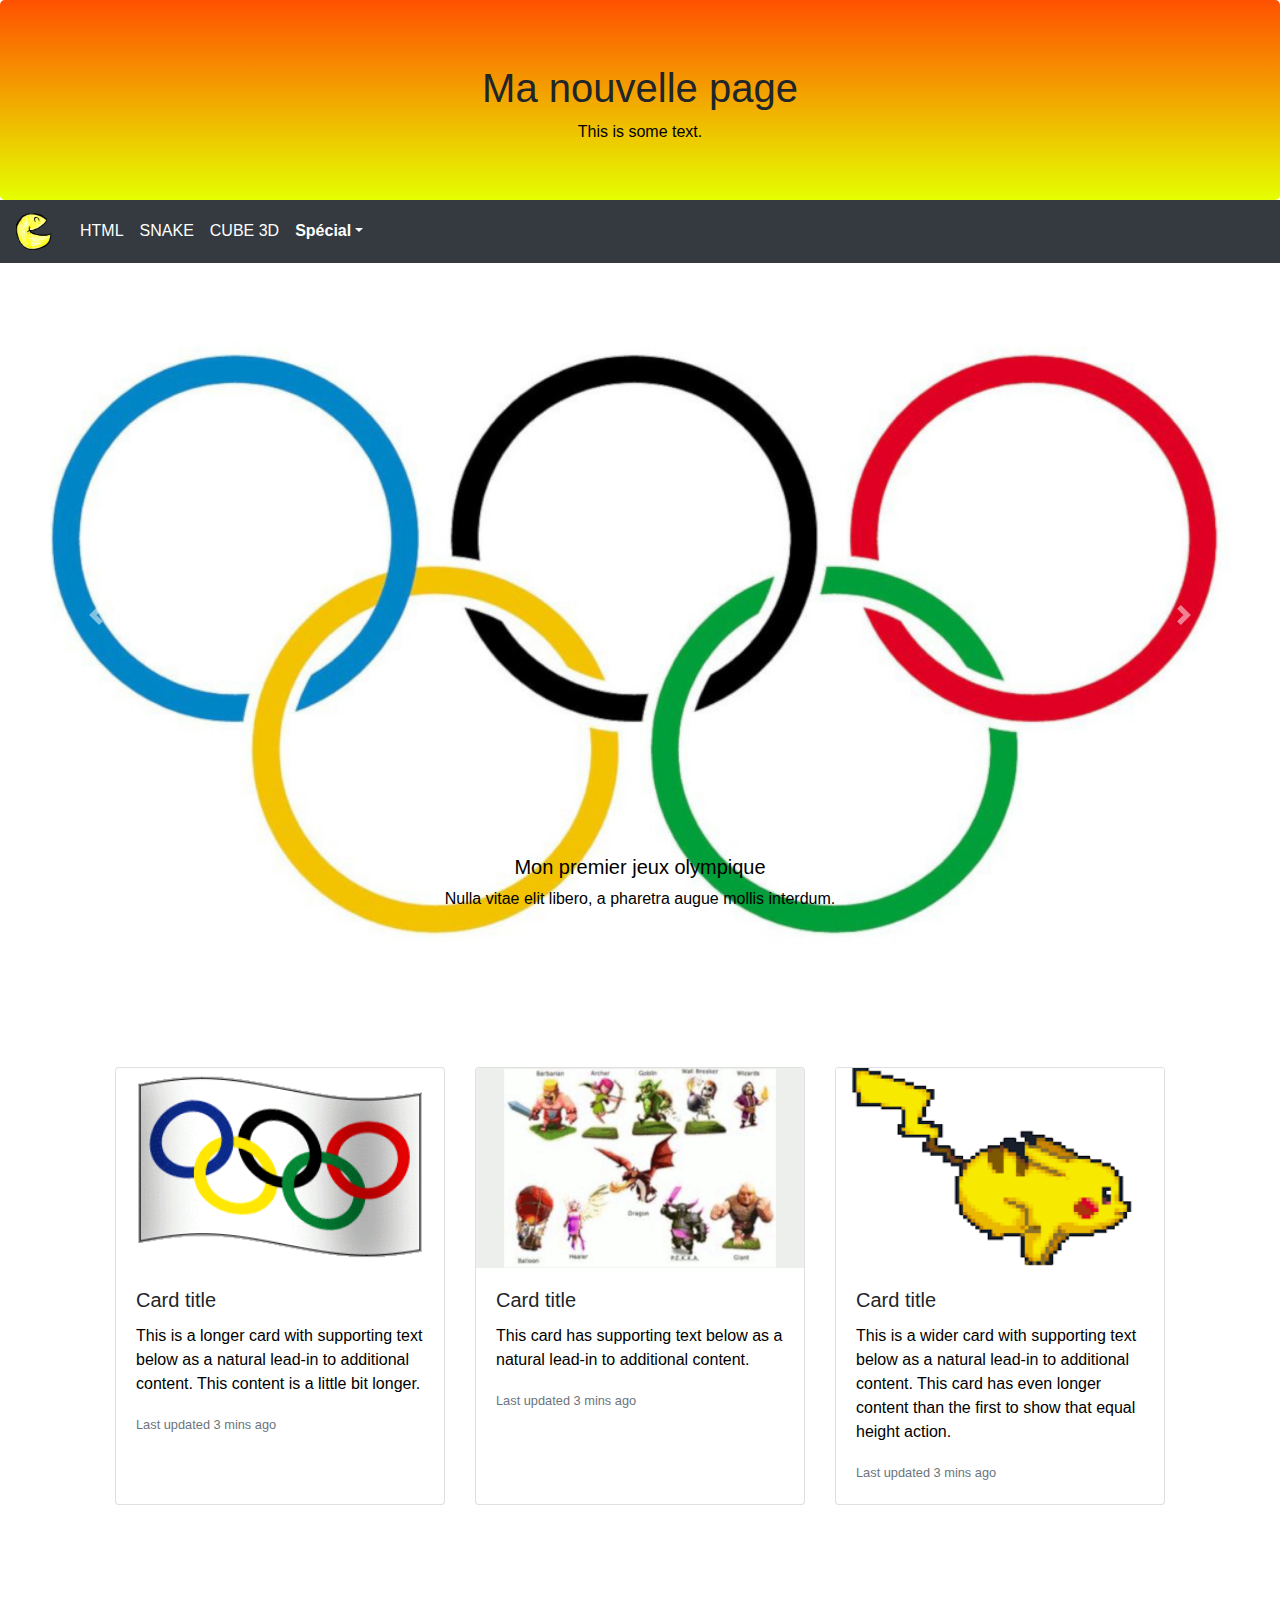
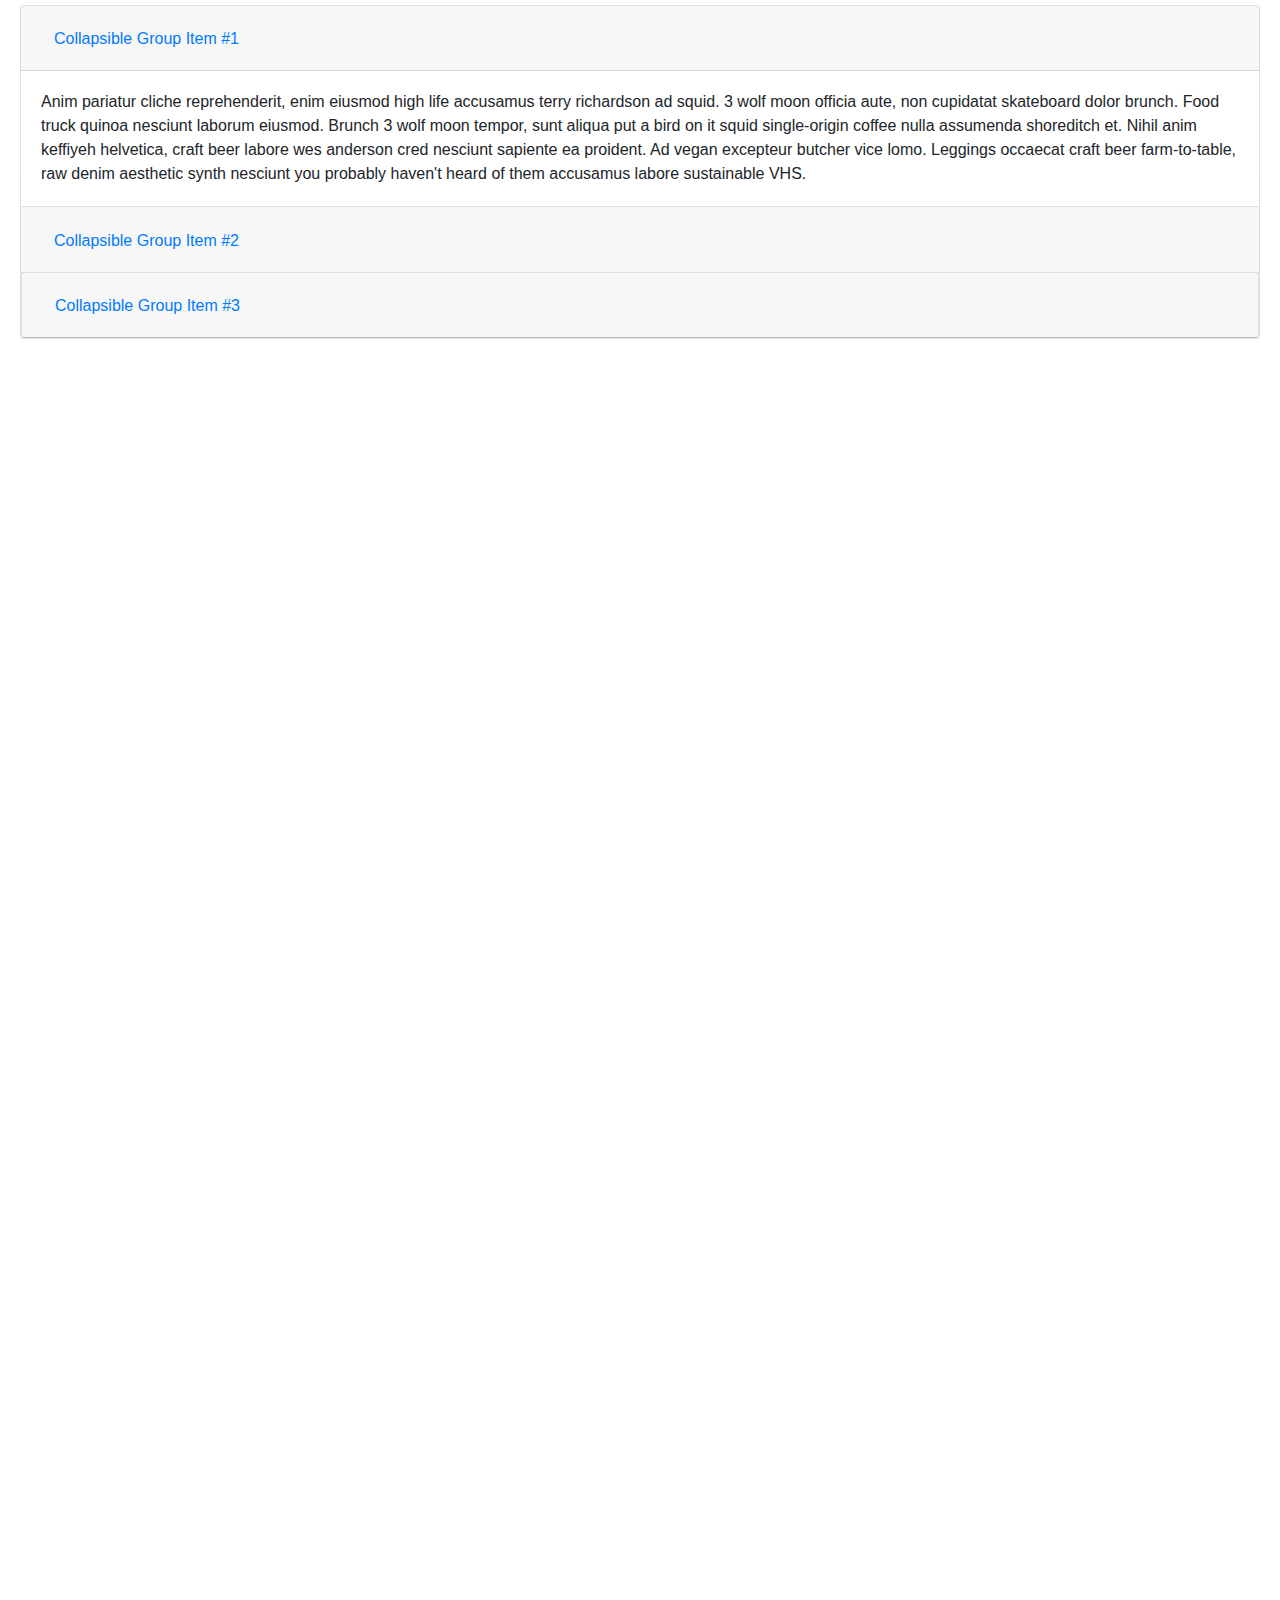
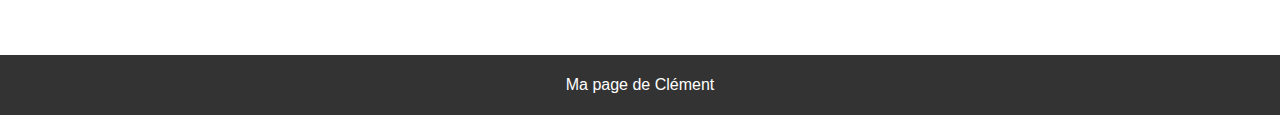
<file: index.html>
<!DOCTYPE html>
<html lang="en">

<head>
    <title>Bootstrap 4 Example</title>
    <meta charset="utf-8">
    <meta name="viewport" content="width=device-width, initial-scale=1">
    <link rel="stylesheet" href="https://maxcdn.bootstrapcdn.com/bootstrap/4.3.1/css/bootstrap.min.css">
    <script src="https://ajax.googleapis.com/ajax/libs/jquery/3.4.0/jquery.min.js"></script>
    <script src="https://cdnjs.cloudflare.com/ajax/libs/popper.js/1.14.7/umd/popper.min.js"></script>
    <script src="https://maxcdn.bootstrapcdn.com/bootstrap/4.3.1/js/bootstrap.min.js"></script>

    <link rel="stylesheet" href="style.css">

</head>

<body>

    <nav>
        <div class="jumbotron text-center" id="header">
            <h1>Ma nouvelle page</h1>
            <p>This is some text.</p>
        </div>

        <nav class="navbar bg-dark navbar-dark navbar-expand-sm justify-content-center">

            <a class="navbar-brand" href="#">
                <img src="pacman-logo.gif" id="logo" />
            </a>

            <button type="button" class="navbar-toggler" data-target="#collapsibleNavbar" data-toggle="collapse">
                <span class="navbar-toggler-icon"></span>
            </button>

            <div class="collapse navbar-collapse" id="collapsibleNavbar">
                <ul class="navbar-nav">
                    <li class="nav-item active"><a target="_blank" href="/clementgf2006/HTML/index.html"
                            class="nav-link">HTML

</HTML></a></li>
<li class="nav-item active"><a target="_blank" href="/clementgf2006/SNAKE/index.html" class="nav-link">SNAKE</a></li>
<li class="nav-item active"><a target="_blank" href="/clementgf2006/cube3D/cube3d.html" class="nav-link">CUBE 3D</a></li>

<li class="nav-item dropdown">

    <a href="#" class="nav-link dropdown-toggle" data-toggle="dropdown" id="navbardrop">Spécial</a>

    <div class="dropdown-menu">
        <a href="/clementgf2006/Noel/index.html" class="dropdown-item1">Noël</a>
        <br>
        <a href="#" class="dropdown-item2">sous-lien 2</a>
    </div>
</li>
</ul>
</div>

</nav>

<div class="bd-example">
    <div id="carouselExampleCaptions" class="carousel slide" data-ride="carousel">
        <ol class="carousel-indicators">
            <li data-target="#carouselExampleCaptions" data-slide-to="0" class="active"></li>
            <li data-target="#carouselExampleCaptions" data-slide-to="1"></li>
            <li data-target="#carouselExampleCaptions" data-slide-to="2"></li>
        </ol>
        <div class="carousel-inner">
            <div class="carousel-item active">
                <img src="jeux olympiques.jpg" class="d-block w-100" alt="...">
                <div class="carousel-caption d-none d-md-block">
                    <h5>Mon premier jeux olympique</h5>
                    <p>Nulla vitae elit libero, a pharetra augue mollis interdum.</p>
                </div>
            </div>
            <div class="carousel-item">
                <img src="pokemon.png" class="d-block w-100" alt="...">
                <div class="carousel-caption d-none d-md-block">
                    <h5>Second slide label</h5>
                    <p>Lorem ipsum dolor sit amet, consectetur adipiscing elit.</p>
                </div>
            </div>
            <div class="carousel-item">
                <img src="Clash Royale.jpg" class="d-block w-100" alt="...">
                <div class="carousel-caption d-none d-md-block">
                    <h5>Third slide label</h5>
                    <p>Praesent commodo cursus magna, vel scelerisque nisl consectetur.</p>
                </div>
            </div>
        </div>
        <a class="carousel-control-prev" href="#carouselExampleCaptions" role="button" data-slide="prev">
            <span class="carousel-control-prev-icon" aria-hidden="true"></span>
            <span class="sr-only">Previous</span>
        </a>
        <a class="carousel-control-next" href="#carouselExampleCaptions" role="button" data-slide="next">
            <span class="carousel-control-next-icon" aria-hidden="true"></span>
            <span class="sr-only">Next</span>
        </a>
    </div>
</div>

<div class="card-deck">
    <div class="card">
        <img src="Olympics.gif" class="card-img-top" alt="...">
        <div class="card-body">
            <h5 class="card-title">Card title</h5>
            <p class="card-text">This is a longer card with supporting text below as a natural lead-in to additional
                content. This content is a little bit longer.</p>
            <p class="card-text"><small class="text-muted">Last updated 3 mins ago</small></p>
        </div>
    </div>
    <div class="card">
        <img src="personnage.gif" class="card-img-top" alt="...">
        <div class="card-body">
            <h5 class="card-title">Card title</h5>
            <p class="card-text">This card has supporting text below as a natural lead-in to additional content.
            </p>
            <p class="card-text"><small class="text-muted">Last updated 3 mins ago</small></p>
        </div>
    </div>
    <div class="card">
        <img src="pikachu.png" class="card-img-top" alt="...">
        <div class="card-body">
            <h5 class="card-title">Card title</h5>
            <p class="card-text">This is a wider card with supporting text below as a natural lead-in to additional
                content. This card has even longer content than the first to show that equal height action.
            </p>
            <p class="card-text"><small class="text-muted">Last updated 3 mins ago</small></p>
        </div>
    </div>
</div>
<div class="accordion" id="accordionExample">
    <div class="card">
        <div class="card-header" id="headingOne">
            <h2 class="mb-0">
                <button class="btn btn-link" type="button" data-toggle="collapse" data-target="#collapseOne"
                    aria-expanded="true" aria-controls="collapseOne">
                    Collapsible Group Item #1
                </button>
            </h2>
        </div>

        <div id="collapseOne" class="collapse show" aria-labelledby="headingOne" data-parent="#accordionExample">
            <div class="card-body">
                Anim pariatur cliche reprehenderit, enim eiusmod high life accusamus terry richardson ad squid. 3 wolf
                moon officia aute, non cupidatat skateboard dolor brunch. Food truck quinoa nesciunt laborum eiusmod.
                Brunch 3 wolf moon tempor, sunt aliqua put a bird
                on it squid single-origin coffee nulla assumenda shoreditch et. Nihil anim keffiyeh helvetica, craft
                beer labore wes anderson cred nesciunt sapiente ea proident. Ad vegan excepteur butcher vice lomo.
                Leggings occaecat craft beer
                farm-to-table, raw denim aesthetic synth nesciunt you probably haven't heard of them accusamus labore
                sustainable VHS.
            </div>
        </div>
    </div>
    <div class="card">
        <div class="card-header" id="headingTwo">
            <h2 class="mb-0">
                <button class="btn btn-link collapsed" type="button" data-toggle="collapse" data-target="#collapseTwo"
                    aria-expanded="false" aria-controls="collapseTwo">
                    Collapsible Group Item #2
                </button>
            </h2>
        </div>
        <div id="collapseTwo" class="collapse" aria-labelledby="headingTwo" data-parent="#accordionExample">
            <div class="card-body">
                <div class="media">
                    <img src="afterclasse.png" class="mr-3 rounded" alt="...">
                    <div class="media-body">
                        <h5 class="mt-0">Media heading</h5>
                        <!-- Button trigger modal -->
                        <button type="button" class="btn btn-primary" data-toggle="modal"
                            data-target="#exampleModalCenter">
                            Launch demo modal
                        </button>

                        <!-- Modal -->
                        <div class="modal fade" id="exampleModalCenter" tabindex="-1" role="dialog"
                            aria-labelledby="exampleModalCenterTitle" aria-hidden="true">
                            <div class="modal-dialog modal-dialog-centered" role="document">
                                <div class="modal-content">
                                    <div class="modal-header">
                                        <h5 class="modal-title" id="exampleModalCenterTitle">Fiche de afterclasse</h5>
                                        <button type="button" class="close" data-dismiss="modal" aria-label="Close">
                                            <span aria-hidden="true">&times;</span>
                                        </button>
                                    </div>
                                    <div class="modal-body">
                                        afterclasse
                                    </div>
                                    <div class="modal-footer">
                                        <button type="button" class="btn btn-secondary"
                                            data-dismiss="modal">Close</button>
                                        <a href="https://www.afterclasse.fr" class="btn btn-primary btn-lg active"
                                            role="button" aria-pressed="true">voir
                                            le lien</a>
                                    </div>
                                </div>
                            </div>
                        </div>
                    </div>
                </div>
            </div>
        </div>
        <div class="card">
            <div class="card-header" id="headingThree">
                <h2 class="mb-0">
                    <button class="btn btn-link collapsed" type="button" data-toggle="collapse"
                        data-target="#collapseThree" aria-expanded="false" aria-controls="collapseThree">
                        Collapsible Group Item #3
                    </button>
                </h2>
            </div>
            <div id="collapseThree" class="collapse" aria-labelledby="headingThree" data-parent="#accordionExample">
                <div class="card-body">
                    Anim pariatur cliche reprehenderit, enim eiusmod high life accusamus terry richardson ad squid. 3
                    wolf moon officia aute, non cupidatat skateboard dolor brunch. Food truck quinoa nesciunt laborum
                    eiusmod. Brunch 3 wolf moon tempor, sunt aliqua put a bird
                    on it squid single-origin coffee nulla assumenda shoreditch et. Nihil anim keffiyeh helvetica, craft
                    beer labore wes anderson cred nesciunt sapiente ea proident. Ad vegan excepteur butcher vice lomo.
                    Leggings occaecat craft
                    beer farm-to-table, raw denim aesthetic synth nesciunt you probably haven't heard of them accusamus
                    labore sustainable VHS.
                </div>
            </div>
        </div>
    </div>
    <iframe width="560" height="315" src="https://www.youtube.com/embed/8NyParAaNos?si=JZNGa-O_KJyKtC2K"
        title="YouTube video player" frameborder="0"
        allow="accelerometer; autoplay; clipboard-write; encrypted-media; gyroscope; picture-in-picture; web-share"
        referrerpolicy="strict-origin-when-cross-origin" allowfullscreen></iframe>
    <br>
    <iframe title="deezer-widget" src="https://widget.deezer.com/widget/auto/playlist/13034936403" width="100%"
        height="300" frameborder="0" allowtransparency="true" allow="encrypted-media; clipboard-write"></iframe>
    <br>
    <br>
    <iframe title="deezer-widget" src="https://widget.deezer.com/widget/auto/track/1667187002" width="100%" height="300"
        frameborder="0" allowtransparency="true" allow="encrypted-media; clipboard-write"></iframe>
    <br>
    <br>
    <iframe width="560" height="315" src="https://www.youtube.com/embed/xRkZPeEtgIc" title="YouTube video player"
        frameborder="0" allow="accelerometer; autoplay; clipboard-write; encrypted-media; gyroscope; picture-in-picture"
        allowfullscreen></iframe>
</div>
<div class="row" style="height: 50px;">&nbsp;</div>
<footer class="footer">
    <div class="container text-center">
        <span>Ma page de Clément</span>
    </div>
</footer>

</body>

</html>
</file>
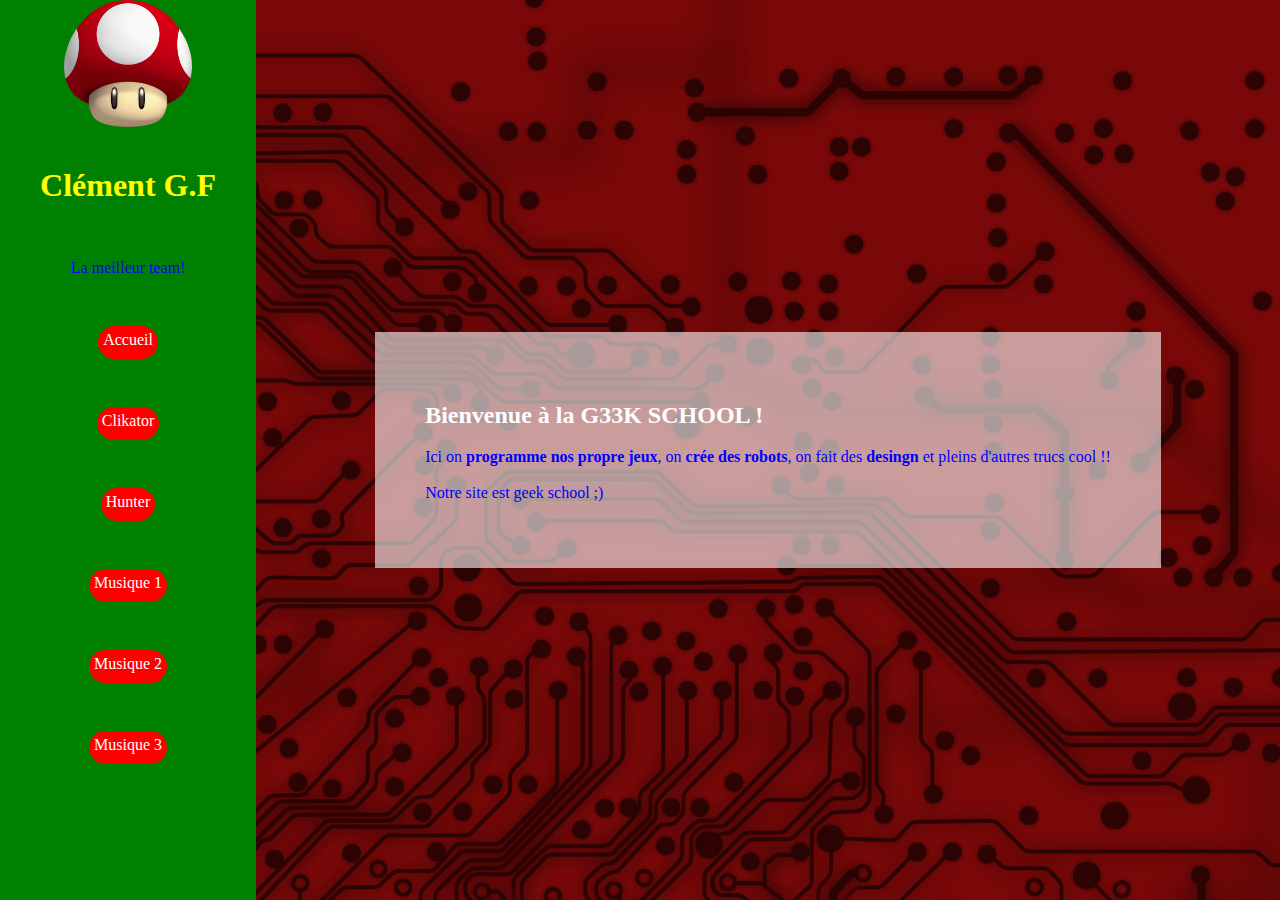
<file: HTML/index.html>
<!doctype html>
<html lang="fr">

<head>
  <meta charset="utf-8">
    <meta name="viewport" content="width=device-width, initial-scale=1">
  <title>Clément</title>

  <link rel="stylesheet" href="style.css">
  <script src="jquery.js"></script>

</head>

<body>

  <div id='menu'>
    <img id='logo' width="50%" src='champi.png'>
    <br>
    <h1 id="titre">Clément G.F</h1>
    <br>
    <p>La meilleur team!</p>
    <br>
    <a id="btn1" class="button" href="index.html">Accueil</a>
    <br>
    <a id="btn2" class="button" href="Clikator.html">Clikator</a>
    <br>
    <a id="btn3" class="button" href="Hunter.html">Hunter</a>
    <br>
    <a id="btn4" class="button" href="Musique1.html">Musique 1</a>
    <br>
    <a id="btn5" class="button" href="Musique2.html">Musique 2</a>
    <br>
    <a id="btn6" class="button" href="Musique3.html">Musique 3</a>
  </div>

  <div id='contenu'>

    <div class='texte'>
      <h2> Bienvenue à la G33K SCHOOL !</label></h2>
      <p>
        Ici on <b>programme nos propre jeux</b>, on <b>crée des robots</b>, on fait des <b>desingn</b> et pleins
        d'autres trucs cool !!<br><br> Notre site est <a href="https://www.geekschool.fr">geek school</a> ;)
      </p>
    </div>



    <script>
      // Ici on peut écrire du JavaScript !
    </script>

</body>

</html>
</file>
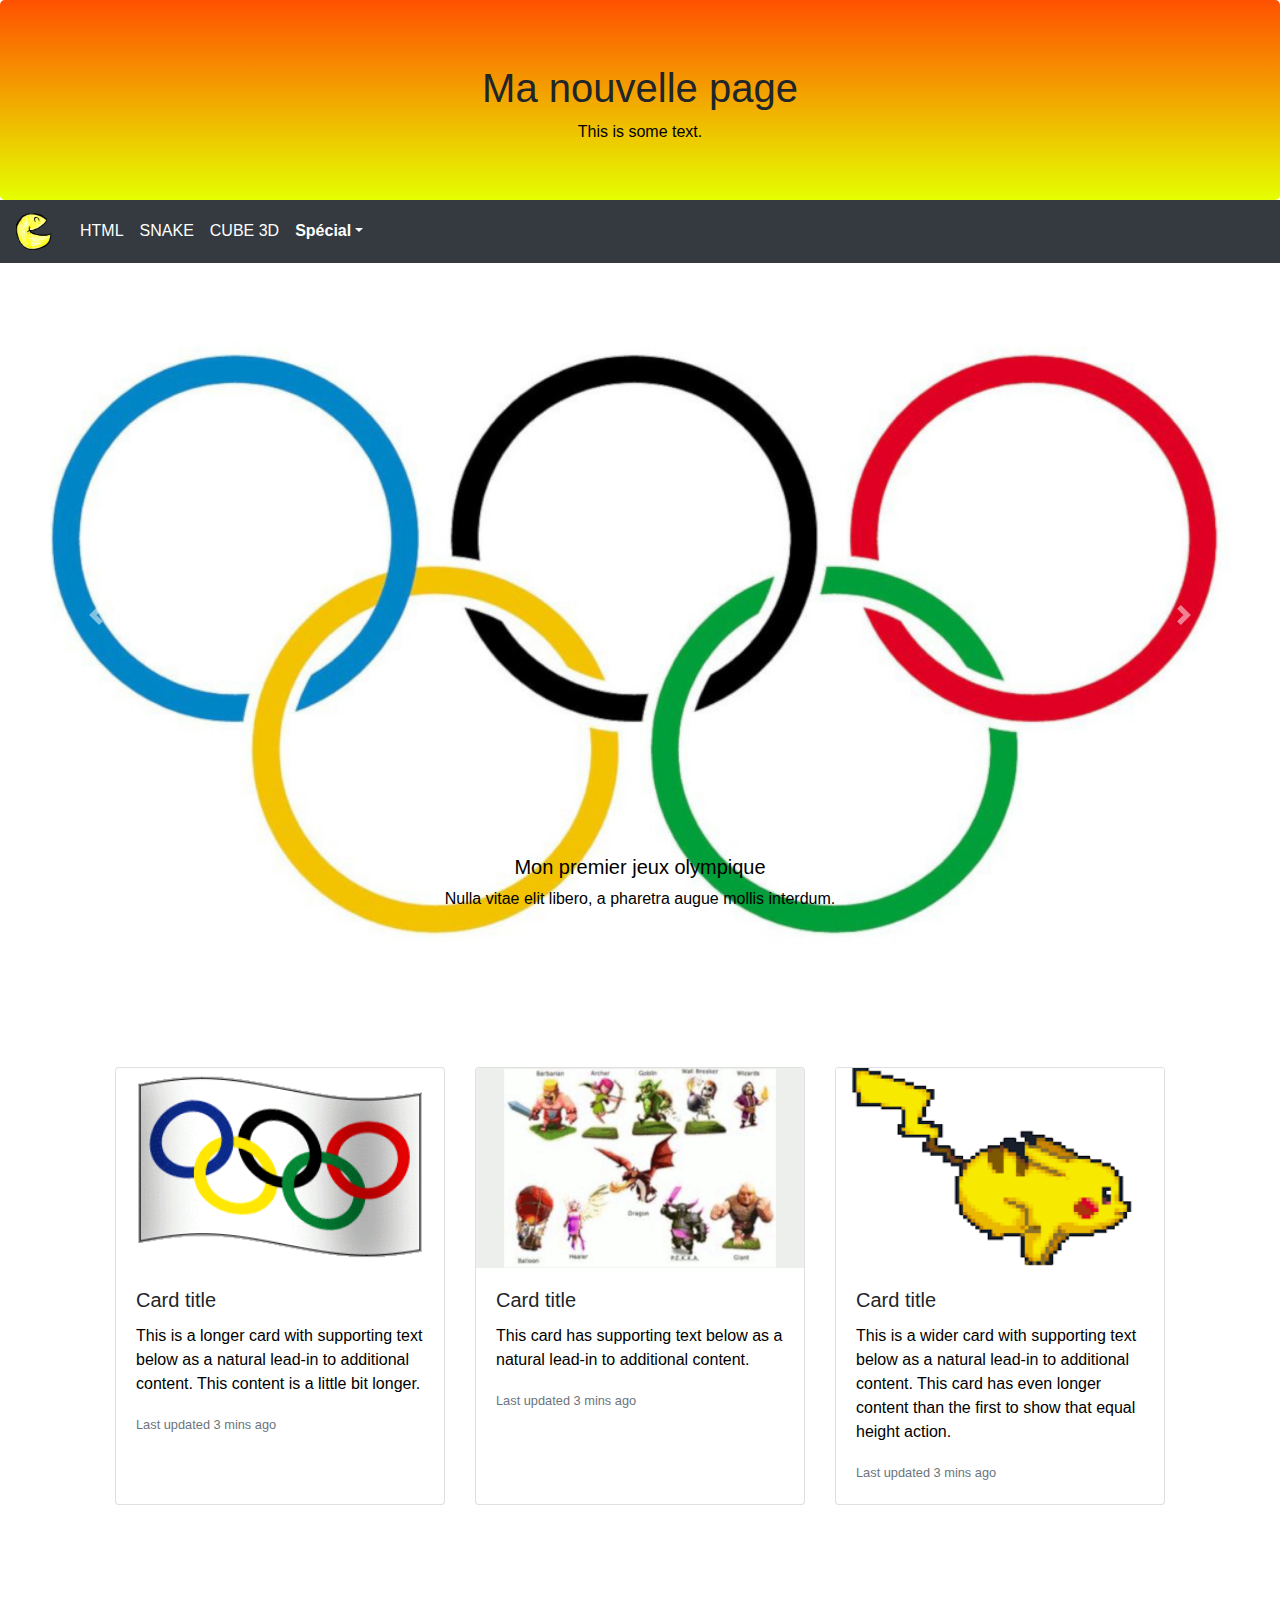
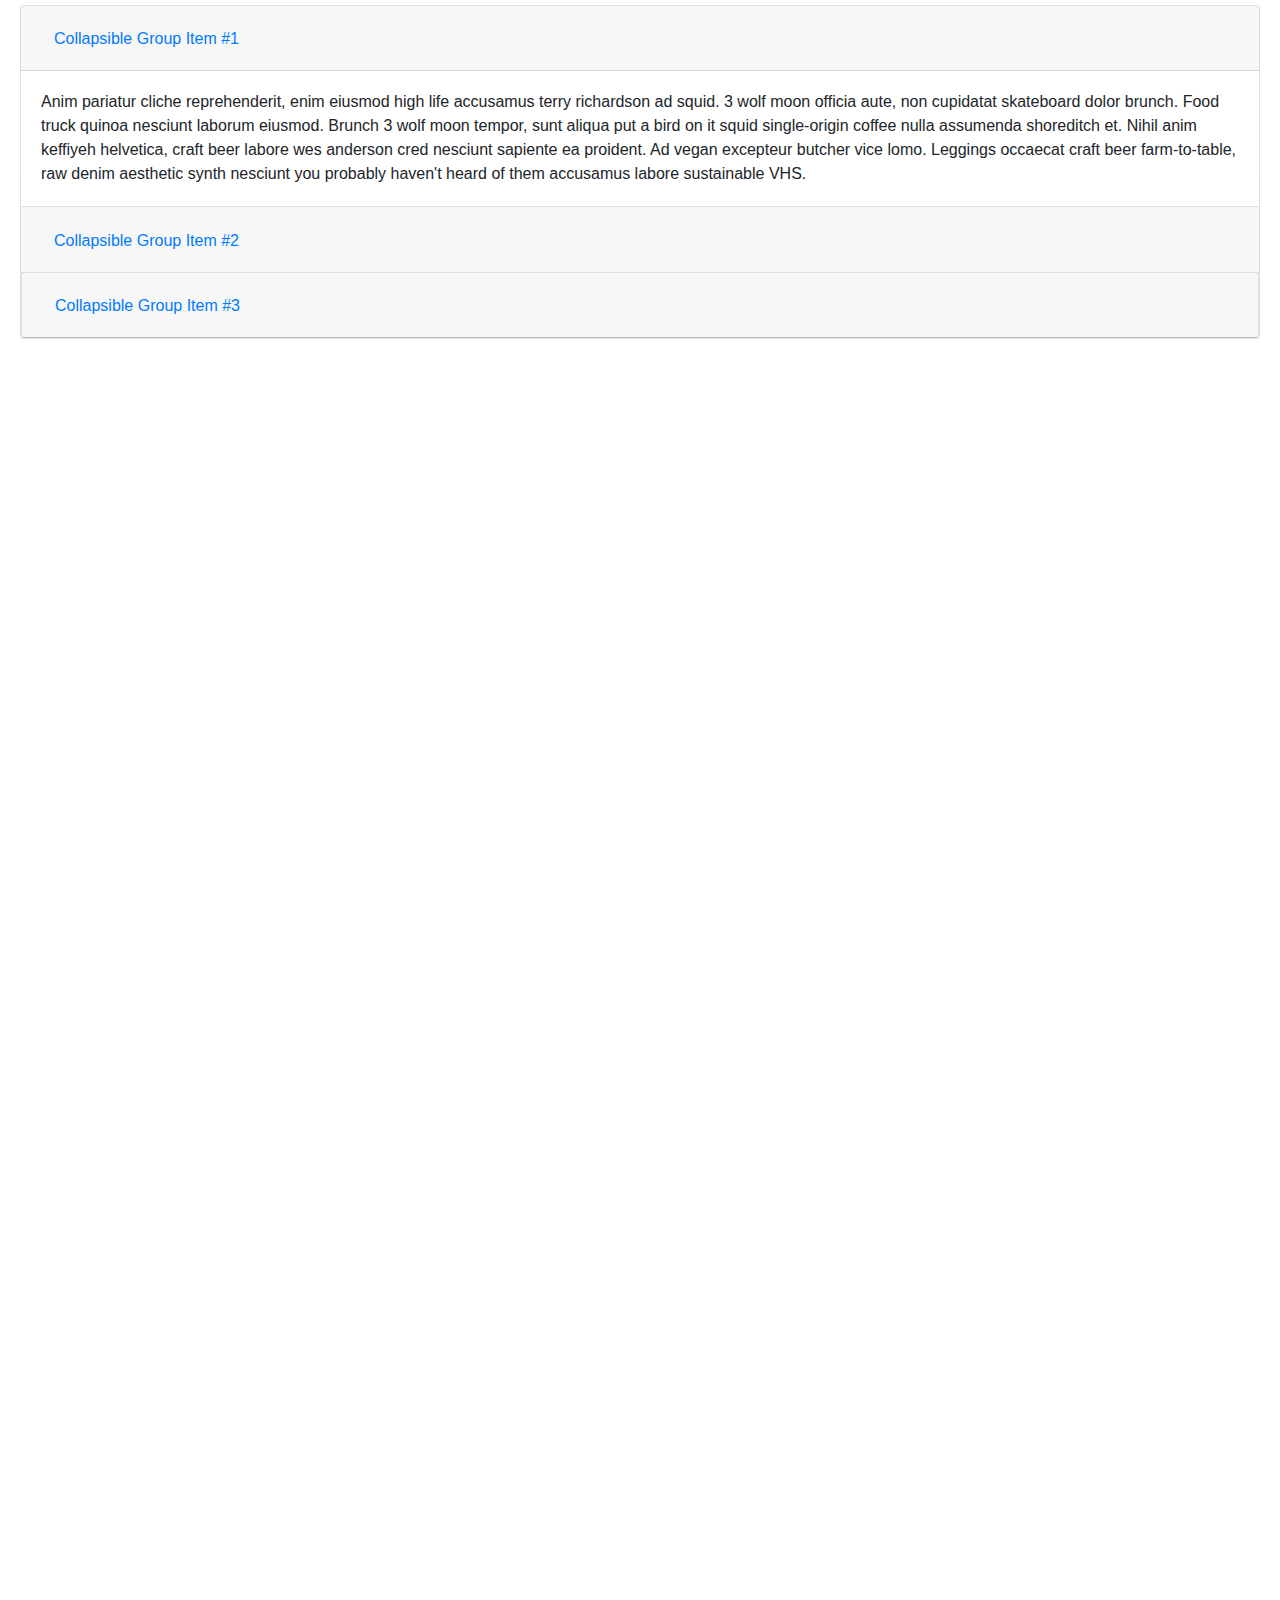
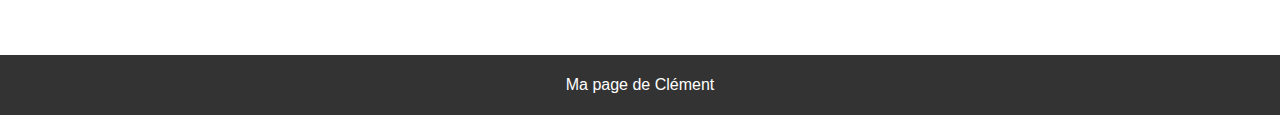
<file: ma-page/index.html>
<!DOCTYPE html>
<html lang="en">

<head>
    <title>Bootstrap 4 Example</title>
    <meta charset="utf-8">
    <meta name="viewport" content="width=device-width, initial-scale=1">
    <link rel="stylesheet" href="https://maxcdn.bootstrapcdn.com/bootstrap/4.3.1/css/bootstrap.min.css">
    <script src="https://ajax.googleapis.com/ajax/libs/jquery/3.4.0/jquery.min.js"></script>
    <script src="https://cdnjs.cloudflare.com/ajax/libs/popper.js/1.14.7/umd/popper.min.js"></script>
    <script src="https://maxcdn.bootstrapcdn.com/bootstrap/4.3.1/js/bootstrap.min.js"></script>

    <link rel="stylesheet" href="style.css">

</head>

<body>

    <nav>
        <div class="jumbotron text-center" id="header">
            <h1>Ma nouvelle page</h1>
            <p>This is some text.</p>
        </div>

        <nav class="navbar bg-dark navbar-dark navbar-expand-sm justify-content-center">

            <a class="navbar-brand" href="#">
                <img src="pacman-logo.gif" id="logo" />
            </a>

            <button type="button" class="navbar-toggler" data-target="#collapsibleNavbar" data-toggle="collapse">
                <span class="navbar-toggler-icon"></span>
            </button>

            <div class="collapse navbar-collapse" id="collapsibleNavbar">
                <ul class="navbar-nav">
                    <li class="nav-item active"><a target="_blank" href="/clementgf2006/HTML/index.html"
                            class="nav-link">HTML

</HTML></a></li>
<li class="nav-item active"><a target="_blank" href="/clementgf2006/SNAKE/index.html" class="nav-link">SNAKE</a></li>
<li class="nav-item active"><a target="_blank" href="/clementgf2006/cube3D/cube3d.html" class="nav-link">CUBE 3D</a></li>

<li class="nav-item dropdown">

    <a href="#" class="nav-link dropdown-toggle" data-toggle="dropdown" id="navbardrop">Spécial</a>

    <div class="dropdown-menu">
        <a target="_blank" href="/clementgf2006/Noel/index.html" class="dropdown-item1">Noël</a>
        <br>
        <a target="_blank" href="#" class="dropdown-item2">sous-lien 2</a>
        <br>
        <a target="_blank" href="#" class="dropdown-item3">sous-lien 3</a>
    </div>
</li>
</ul>
</div>

</nav>

<div class="bd-example">
    <div id="carouselExampleCaptions" class="carousel slide" data-ride="carousel">
        <ol class="carousel-indicators">
            <li data-target="#carouselExampleCaptions" data-slide-to="0" class="active"></li>
            <li data-target="#carouselExampleCaptions" data-slide-to="1"></li>
            <li data-target="#carouselExampleCaptions" data-slide-to="2"></li>
        </ol>
        <div class="carousel-inner">
            <div class="carousel-item active">
                <img src="jeux olympiques.jpg" class="d-block w-100" alt="...">
                <div class="carousel-caption d-none d-md-block">
                    <h5>Mon premier jeux olympique</h5>
                    <p>Nulla vitae elit libero, a pharetra augue mollis interdum.</p>
                </div>
            </div>
            <div class="carousel-item">
                <img src="pokemon.png" class="d-block w-100" alt="...">
                <div class="carousel-caption d-none d-md-block">
                    <h5>Second slide label</h5>
                    <p>Lorem ipsum dolor sit amet, consectetur adipiscing elit.</p>
                </div>
            </div>
            <div class="carousel-item">
                <img src="Clash Royale.jpg" class="d-block w-100" alt="...">
                <div class="carousel-caption d-none d-md-block">
                    <h5>Third slide label</h5>
                    <p>Praesent commodo cursus magna, vel scelerisque nisl consectetur.</p>
                </div>
            </div>
        </div>
        <a class="carousel-control-prev" href="#carouselExampleCaptions" role="button" data-slide="prev">
            <span class="carousel-control-prev-icon" aria-hidden="true"></span>
            <span class="sr-only">Previous</span>
        </a>
        <a class="carousel-control-next" href="#carouselExampleCaptions" role="button" data-slide="next">
            <span class="carousel-control-next-icon" aria-hidden="true"></span>
            <span class="sr-only">Next</span>
        </a>
    </div>
</div>

<div class="card-deck">
    <div class="card">
        <img src="Olympics.gif" class="card-img-top" alt="...">
        <div class="card-body">
            <h5 class="card-title">Card title</h5>
            <p class="card-text">This is a longer card with supporting text below as a natural lead-in to additional
                content. This content is a little bit longer.</p>
            <p class="card-text"><small class="text-muted">Last updated 3 mins ago</small></p>
        </div>
    </div>
    <div class="card">
        <img src="personnage.gif" class="card-img-top" alt="...">
        <div class="card-body">
            <h5 class="card-title">Card title</h5>
            <p class="card-text">This card has supporting text below as a natural lead-in to additional content.
            </p>
            <p class="card-text"><small class="text-muted">Last updated 3 mins ago</small></p>
        </div>
    </div>
    <div class="card">
        <img src="pikachu.png" class="card-img-top" alt="...">
        <div class="card-body">
            <h5 class="card-title">Card title</h5>
            <p class="card-text">This is a wider card with supporting text below as a natural lead-in to additional
                content. This card has even longer content than the first to show that equal height action.
            </p>
            <p class="card-text"><small class="text-muted">Last updated 3 mins ago</small></p>
        </div>
    </div>
</div>
<div class="accordion" id="accordionExample">
    <div class="card">
        <div class="card-header" id="headingOne">
            <h2 class="mb-0">
                <button class="btn btn-link" type="button" data-toggle="collapse" data-target="#collapseOne"
                    aria-expanded="true" aria-controls="collapseOne">
                    Collapsible Group Item #1
                </button>
            </h2>
        </div>

        <div id="collapseOne" class="collapse show" aria-labelledby="headingOne" data-parent="#accordionExample">
            <div class="card-body">
                Anim pariatur cliche reprehenderit, enim eiusmod high life accusamus terry richardson ad squid. 3 wolf
                moon officia aute, non cupidatat skateboard dolor brunch. Food truck quinoa nesciunt laborum eiusmod.
                Brunch 3 wolf moon tempor, sunt aliqua put a bird
                on it squid single-origin coffee nulla assumenda shoreditch et. Nihil anim keffiyeh helvetica, craft
                beer labore wes anderson cred nesciunt sapiente ea proident. Ad vegan excepteur butcher vice lomo.
                Leggings occaecat craft beer
                farm-to-table, raw denim aesthetic synth nesciunt you probably haven't heard of them accusamus labore
                sustainable VHS.
            </div>
        </div>
    </div>
    <div class="card">
        <div class="card-header" id="headingTwo">
            <h2 class="mb-0">
                <button class="btn btn-link collapsed" type="button" data-toggle="collapse" data-target="#collapseTwo"
                    aria-expanded="false" aria-controls="collapseTwo">
                    Collapsible Group Item #2
                </button>
            </h2>
        </div>
        <div id="collapseTwo" class="collapse" aria-labelledby="headingTwo" data-parent="#accordionExample">
            <div class="card-body">
                <div class="media">
                    <img src="afterclasse.png" class="mr-3 rounded" alt="...">
                    <div class="media-body">
                        <h5 class="mt-0">Media heading</h5>
                        <!-- Button trigger modal -->
                        <button type="button" class="btn btn-primary" data-toggle="modal"
                            data-target="#exampleModalCenter">
                            Launch demo modal
                        </button>

                        <!-- Modal -->
                        <div class="modal fade" id="exampleModalCenter" tabindex="-1" role="dialog"
                            aria-labelledby="exampleModalCenterTitle" aria-hidden="true">
                            <div class="modal-dialog modal-dialog-centered" role="document">
                                <div class="modal-content">
                                    <div class="modal-header">
                                        <h5 class="modal-title" id="exampleModalCenterTitle">Fiche de afterclasse</h5>
                                        <button type="button" class="close" data-dismiss="modal" aria-label="Close">
                                            <span aria-hidden="true">&times;</span>
                                        </button>
                                    </div>
                                    <div class="modal-body">
                                        afterclasse
                                    </div>
                                    <div class="modal-footer">
                                        <button type="button" class="btn btn-secondary"
                                            data-dismiss="modal">Close</button>
                                        <a href="https://www.afterclasse.fr" class="btn btn-primary btn-lg active"
                                            role="button" aria-pressed="true">voir
                                            le lien</a>
                                    </div>
                                </div>
                            </div>
                        </div>
                    </div>
                </div>
            </div>
        </div>
        <div class="card">
            <div class="card-header" id="headingThree">
                <h2 class="mb-0">
                    <button class="btn btn-link collapsed" type="button" data-toggle="collapse"
                        data-target="#collapseThree" aria-expanded="false" aria-controls="collapseThree">
                        Collapsible Group Item #3
                    </button>
                </h2>
            </div>
            <div id="collapseThree" class="collapse" aria-labelledby="headingThree" data-parent="#accordionExample">
                <div class="card-body">
                    Anim pariatur cliche reprehenderit, enim eiusmod high life accusamus terry richardson ad squid. 3
                    wolf moon officia aute, non cupidatat skateboard dolor brunch. Food truck quinoa nesciunt laborum
                    eiusmod. Brunch 3 wolf moon tempor, sunt aliqua put a bird
                    on it squid single-origin coffee nulla assumenda shoreditch et. Nihil anim keffiyeh helvetica, craft
                    beer labore wes anderson cred nesciunt sapiente ea proident. Ad vegan excepteur butcher vice lomo.
                    Leggings occaecat craft
                    beer farm-to-table, raw denim aesthetic synth nesciunt you probably haven't heard of them accusamus
                    labore sustainable VHS.
                </div>
            </div>
        </div>
    </div>
    <iframe width="560" height="315" src="https://www.youtube.com/embed/8NyParAaNos?si=JZNGa-O_KJyKtC2K"
        title="YouTube video player" frameborder="0"
        allow="accelerometer; autoplay; clipboard-write; encrypted-media; gyroscope; picture-in-picture; web-share"
        referrerpolicy="strict-origin-when-cross-origin" allowfullscreen></iframe>
    <br>
    <iframe title="deezer-widget" src="https://widget.deezer.com/widget/auto/playlist/13034936403" width="100%"
        height="300" frameborder="0" allowtransparency="true" allow="encrypted-media; clipboard-write"></iframe>
    <br>
    <br>
    <iframe title="deezer-widget" src="https://widget.deezer.com/widget/auto/track/1667187002" width="100%" height="300"
        frameborder="0" allowtransparency="true" allow="encrypted-media; clipboard-write"></iframe>
    <br>
    <br>
    <iframe width="560" height="315" src="https://www.youtube.com/embed/xRkZPeEtgIc" title="YouTube video player"
        frameborder="0" allow="accelerometer; autoplay; clipboard-write; encrypted-media; gyroscope; picture-in-picture"
        allowfullscreen></iframe>
</div>
<div class="row" style="height: 50px;">&nbsp;</div>
<footer class="footer">
    <div class="container text-center">
        <span>Ma page de Clément</span>
    </div>
</footer>

</body>

</html>
</file>
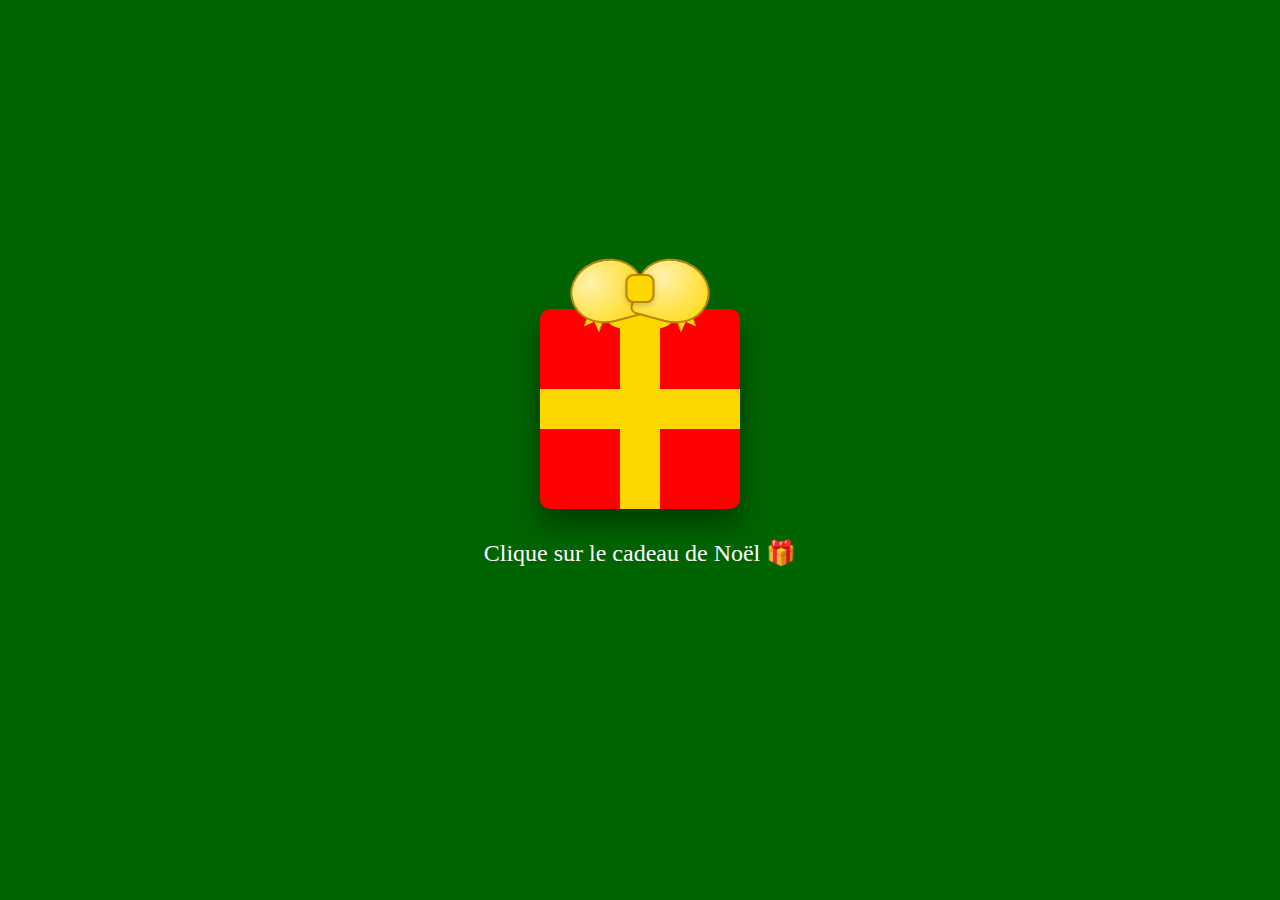
<file: Noel enfant/index.html>
﻿<!doctype html>
<html lang="fr">

<head>
    <meta charset="UTF-8">
    <meta name="viewport" content="width=device-width, initial-scale=1.0">
    <title>Clément</title>

    <link rel="stylesheet" href="Musique copy.css">
</head>

<body>
    <audio id="bruitage-cadeau" src="./Noel/bruit de papier de cadeau déchirer.mp3" preload="auto"></audio>
    <div id="overlay-cadeau">
        <div class="cadeau" onclick="ouvrirCadeau()">
            <div class="noeud-top">
                <div class="boucle gauche"></div>
                <div class="boucle droite"></div>
                <div class="centre"></div>
                <div class="pan gauche"></div>
                <div class="pan droit"></div>
            </div>

            <div class="noeud"></div>
            <div class="ruban-v"></div>
            <div class="ruban-h"></div>
        </div>
        <p class="texte-cadeau">Clique sur le cadeau de Noël 🎁</p>
    </div>
    
    <div id='menu'>
        <img id="logo" src="pere-noel-dans-snowdome-avec-logo-joyeux-noel-gratuit-vectoriel.jpg">
        <br>
        <h1 id="titre">Clément G.F</h1>
        <br>
        <!-- <p>La meilleur team!</p> -->
        <div class="sapin-container">
            <div class="star"></div>

            <div class="tree-layer layer1"></div>
            <div class="tree-layer layer2"></div>
            <div class="tree-layer layer3"></div>
            <div class="trunk"></div>

            <div class="guirlande g1"></div>
            <div class="guirlande g2"></div>
            <div class="guirlande g3"></div>


            <div class="all-balls">
                <div class="ball rouge b1"></div>
                <div class="ball or b2"></div>
                <div class="ball bleu b3"></div>
                <div class="ball rose b4"></div>
                <div class="ball blanc b5"></div>
                <div class="ball rouge b6"></div>
                <div class="ball or b7"></div>
                <div class="ball bleu b8"></div>
                <div class="ball rose b9"></div>
                <div class="ball blanc b10"></div>
            </div>
        </div>
    </div>

    <div id="contenu">
        <h1 id="titreplaylist">Playlist de Noël</h1>

        <!-- TITRE -->
        <p id="current-title"><b>Fichier en cours :</b></p>

        <!-- LECTEUR MULTIMÉDIA -->
        <video id="player" controls width="auto" height="auto">
            Votre navigateur ne supporte pas la lecture audio/vidéo.
        </video>

        <br><br>

        <div id="controls">

            <!-- Boutons -->
            <button id="prev">⏮ Précédent</button>
            <button id="playpause">⏯ Pause/Play</button>
            <button id="next">⏭ Suivant</button>
        </div>
        <br><br>

        <!-- Barre de progression -->
        <input type="range" id="seekbar" value="0" min="0" max="100" step="0.1">

        <br><br>

        <!-- Playlist cliquable -->
        <ul id="playlist-names"></ul>
    </div>

    <script src="musique copy.js"></script>

</body>

</html>
</file>
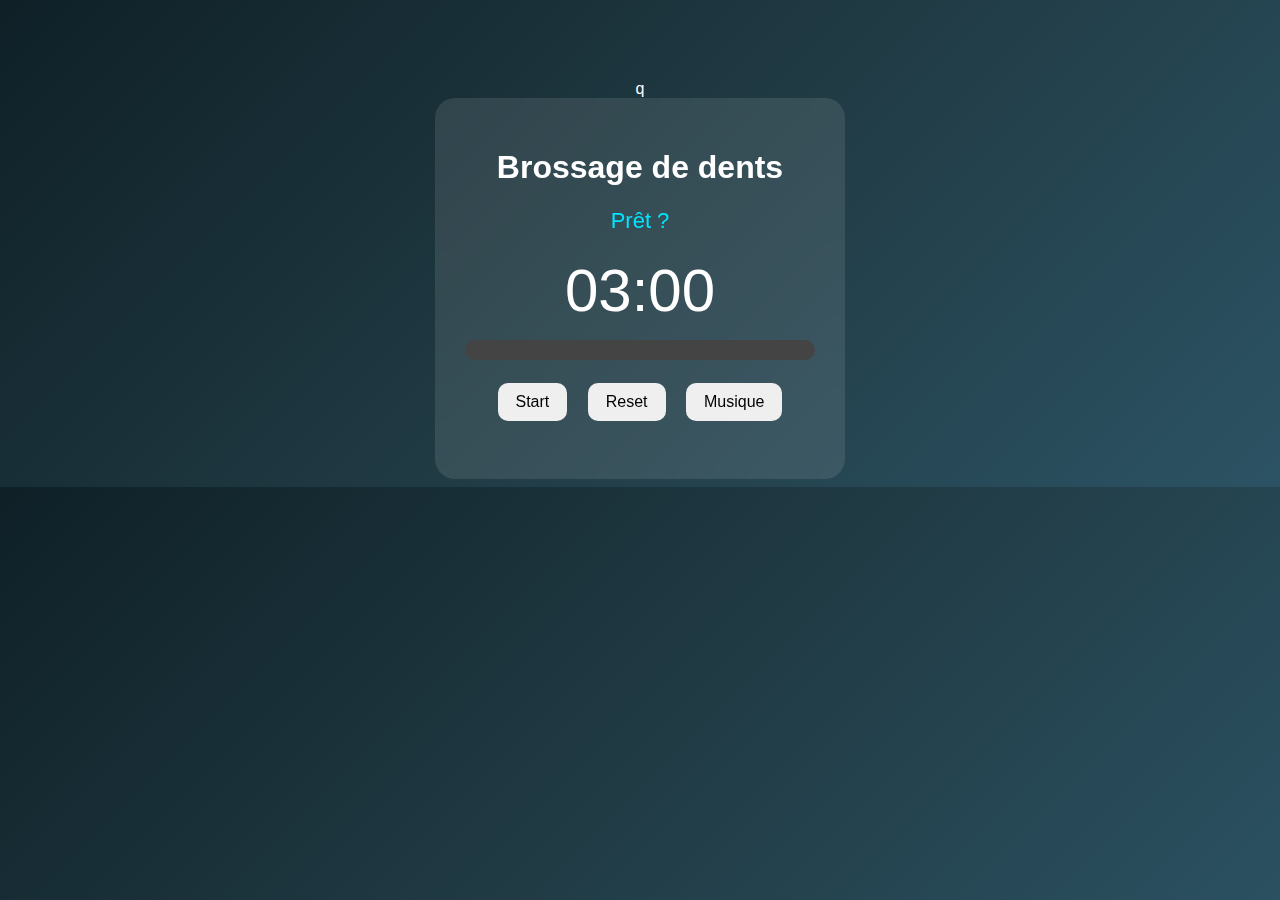
<file: se broser les dents/index.html>
<!DOCTYPE html>
<html lang="fr">
<head>
    <meta charset="UTF-8">
    <title>Brossage de dents - 3 minutes</title>
    <link rel="stylesheet" href="style.css">
</head>
<body>
q
<div class="container">
    <h1><i class="fa-solid fa-tooth"></i> Brossage de dents</h1>

    <div id="zoneIcon" class="icon">
        <i class="fa-solid fa-play"></i>
    </div>

    <p id="step">Prêt ?</p>
    <div id="timer">03:00</div>

    <div class="progress-bar">
        <div id="progress"></div>
    </div>

    <div class="buttons">
        <button onclick="startTimer()">
            <i class="fa-solid fa-play"></i> Start
        </button>
        <button onclick="resetTimer()">
            <i class="fa-solid fa-rotate"></i> Reset
        </button>
        <button onclick="toggleMusic()">
            <i class="fa-solid fa-music"></i> Musique
        </button>
    </div>

    <p id="message"></p>
</div>


<audio id="ding" src="ding.mp3"></audio>
<audio id="music" src="music.mp3" loop></audio>

<script src="script.js"></script>
</body>
</html>
</file>
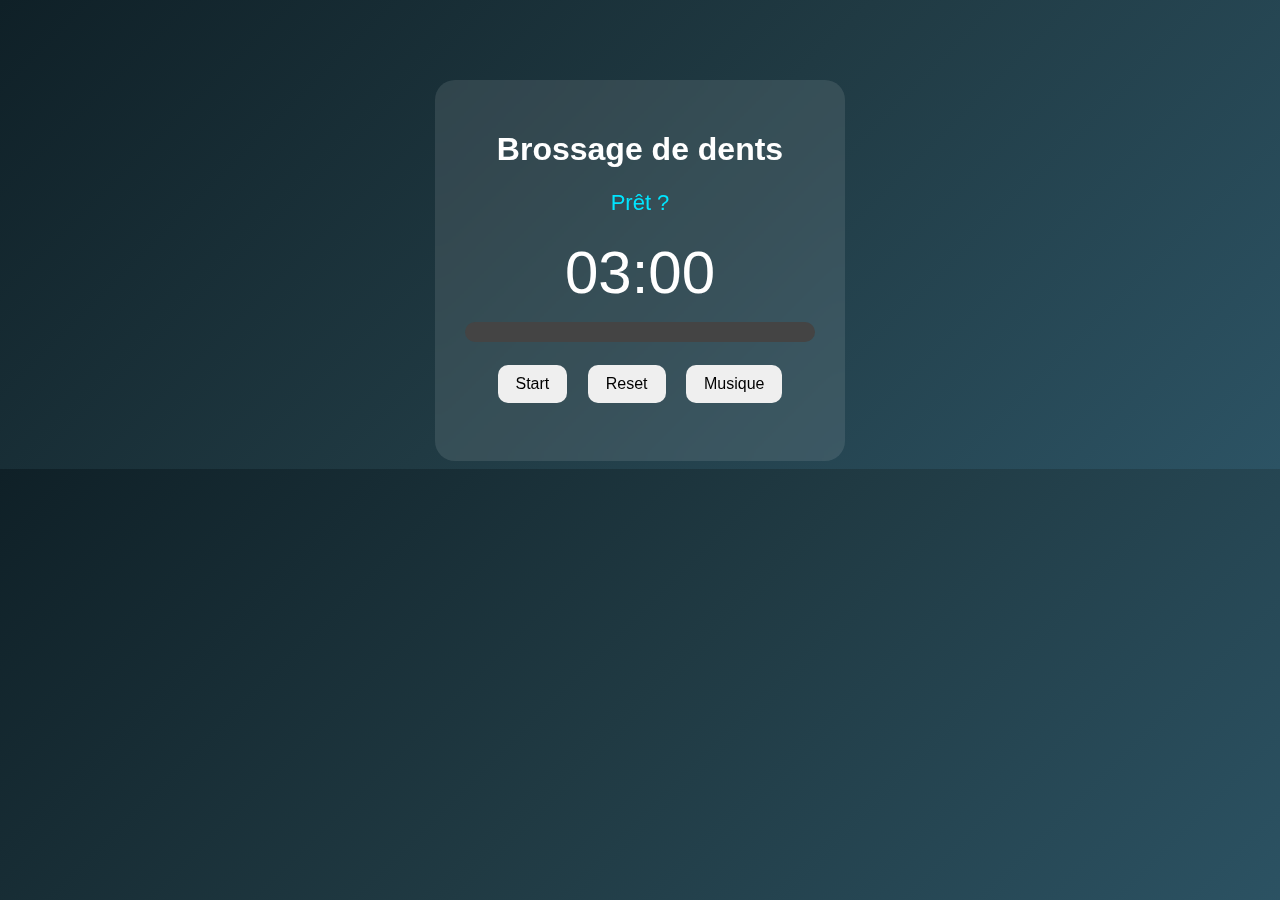
<file: se-brosser-les-dents/index.html>
<!DOCTYPE html>
<html lang="fr">
<head>
    <meta charset="UTF-8">
    <title>Brossage de dents - 3 minutes</title>
    <link rel="stylesheet" href="style.css">
</head>
<body>

<div class="container">
    <h1><i class="fa-solid fa-tooth"></i> Brossage de dents</h1>

    <div id="zoneIcon" class="icon">
        <i class="fa-solid fa-play"></i>
    </div>

    <p id="step">Prêt ?</p>
    <div id="timer">03:00</div>

    <div class="progress-bar">
        <div id="progress"></div>
    </div>

    <div class="buttons">
        <button onclick="startTimer()">
            <i class="fa-solid fa-play"></i> Start
        </button>
        <button onclick="resetTimer()">
            <i class="fa-solid fa-rotate"></i> Reset
        </button>
        <button onclick="toggleMusic()">
            <i class="fa-solid fa-music"></i> Musique
        </button>
    </div>

    <p id="message"></p>
</div>


<audio id="ding" src="ding.mp3"></audio>
<audio id="music" src="music.mp3" loop></audio>

<script src="script.js"></script>
</body>
</html>
</file>
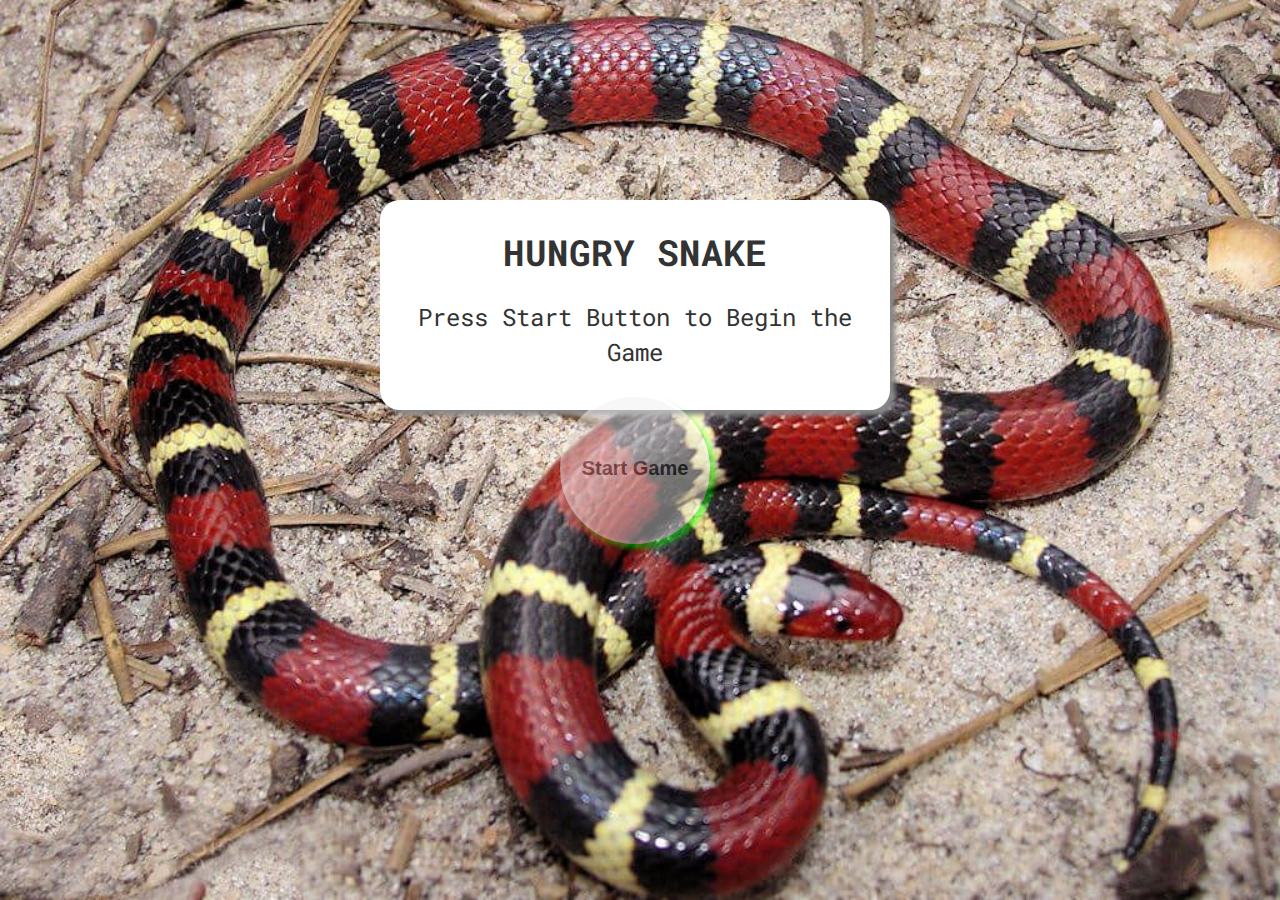
<file: SNAKE/index.html>
<!DOCTYPE html>
<html>

<head>
    <title>Serpent</title>
    <meta charset="UTF-8">
    <meta name="viewport" content="width=device-width, intial-scale=1.0">
    <link href="https://fonts.googleapis.com/css?family=Roboto+Mono" rel="stylesheet">
    <link rel="stylesheet" href="style.css">

    <script src="jquery.js"></script>
    <script src="geeklib.js"></script>
</head>

<body>
    <div id="rideauGame">
        <div id="rideauInto">
            <h2>HUNGRY SNAKE</h2>
            <p>Press Start Button to Begin the Game</p>
            <button id="startGame" class='btn btn-info'>Start Game</button>
        </div>
    </div>

    <div id="boxPrincipal">
        <h1>Hungry Snake</h1>

        <div class="arena-div">
            <div id="arena"></div>
        </div>

        <div id="dashboard">
            <div id="ticker">TICK : <span id="tick"></span></div>
            <div id="score">SCORE : <span></span></div>
            <div id="keypressed"></div>
        </div>


    </div>

    <script src="game.js"></script>
</body>

</html>
</file>
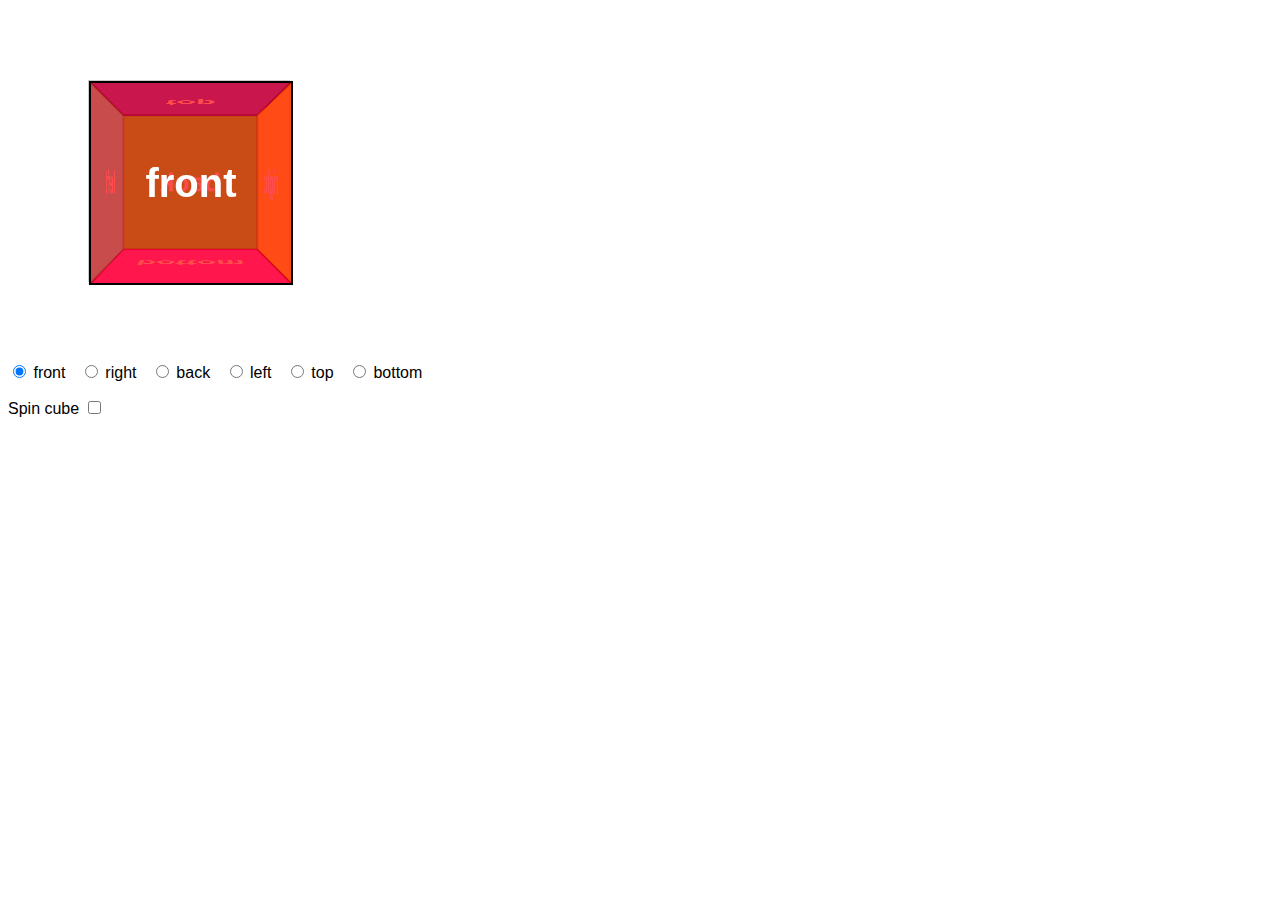
<file: cube3D/cube3d.html>
<html>

<head>
  
<link rel="stylesheet" href="cube3d.css">
</head>

<body>


  <div class="scene">
    <div class="cube">
      <div class="cube__face cube__face--front">front</div>
      <div class="cube__face cube__face--back">back</div>
      <div class="cube__face cube__face--right">right</div>
      <div class="cube__face cube__face--left">left</div>
      <div class="cube__face cube__face--top">top</div>
      <div class="cube__face cube__face--bottom">bottom</div>
    </div>
  </div>
  <p class="radio-group">
    <label>
      <input type="radio" name="rotate-cube-side" value="front" checked /> front
    </label>
    <label>
      <input type="radio" name="rotate-cube-side" value="right" /> right
    </label>
    <label>
      <input type="radio" name="rotate-cube-side" value="back" /> back
    </label>
    <label>
      <input type="radio" name="rotate-cube-side" value="left" /> left
    </label>
    <label>
      <input type="radio" name="rotate-cube-side" value="top" /> top
    </label>
    <label>
      <input type="radio" name="rotate-cube-side" value="bottom" /> bottom
    </label>
  </p>
  <p>
    <label>
      Spin cube
      <input class="spin-cube-checkbox" type="checkbox" />
    </label>
  </p>

  <script>
    var cube = document.querySelector('.cube');
    var radioGroup = document.querySelector('.radio-group');
    var currentClass = '';

    function changeSide() {
      var checkedRadio = radioGroup.querySelector(':checked');
      var showClass = 'show-' + checkedRadio.value;
      if (currentClass) {
        cube.classList.remove(currentClass);
      }
      cube.classList.add(showClass);
      currentClass = showClass;
    }
    // set initial side
    changeSide();

    radioGroup.addEventListener('change', changeSide);


    // spin cube
    var spinCubeCheckbox = document.querySelector('.spin-cube-checkbox');
    spinCubeCheckbox.onchange = function () {
      cube.classList.toggle('is-spinning', spinCubeCheckbox.checked);
    };
    spinCubeCheckbox.onchange();


  </script>
</body>

</html>
</file>
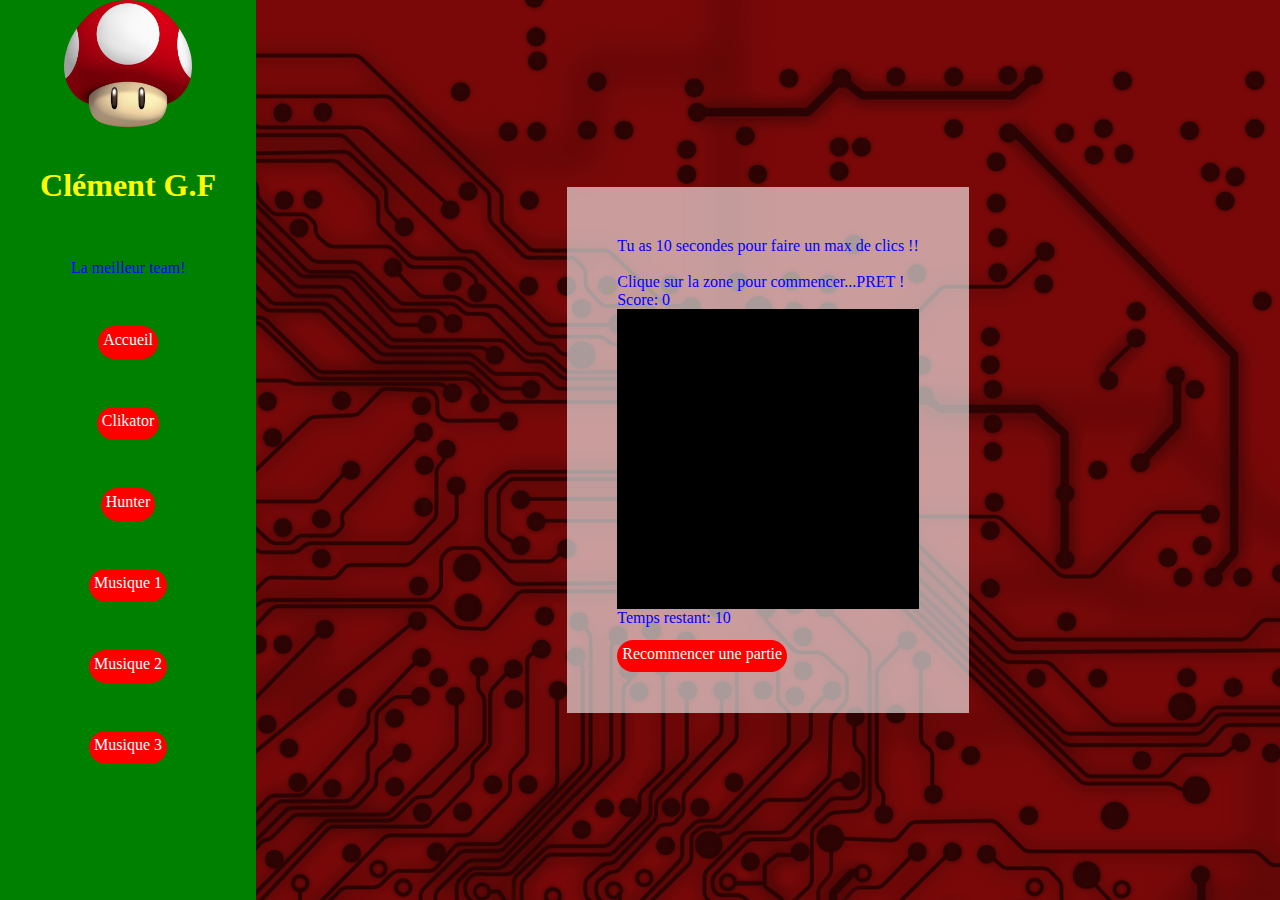
<file: HTML/Clikator.html>
<!doctype html>
<html lang="fr">

<head>
  <meta charset="utf-8" />
  <title>Clément</title>

  <link rel="stylesheet" href="Clikator.css">
  <script src="jquery.js"></script>

</head>

<body>

  <div id='menu'>
    <img id='logo' width="50%" src='champi.png'>
    <br>
    <h1 id="titre">Clément G.F</h1>
    <br>
    <p>La meilleur team!</p>
    <br>
    <a id="btn1" class="button" href="index.html">Accueil</a>
    <br>
    <a id="btn2" class="button" href="Clikator.html">Clikator</a>
    <br>
    <a id="btn3" class="button" href="Hunter.html">Hunter</a>
    <br>
    <a id="btn4" class="button" href="Musique1.html">Musique 1</a>
    <br>
    <a id="btn5" class="button" href="Musique2.html">Musique 2</a>
    <br>
    <a id="btn6" class="button" href="Musique3.html">Musique 3</a>
  </div>

  <div id='contenu'>
    <div class='texte'>
      Tu as 10 secondes pour faire un max de clics !! <br><br> Clique sur la zone pour commencer...PRET !
      <div id='score'>Score: <span>0</span></div>
      <div id='zone-clic'></div>
      <div id='chrono'>Temps restant: <span>10</span></div>
      <br>
      <a id='restart1' class="button">Recommencer une partie</a>
    </div>
  </div>



  <script>
    // Ici on peut écrire du JavaScript !
    var score = 0;
    var chrono = 10;
    var time;
    var started = false;


    $('#restart1').click(function () {
      window.location.reload();
    });

    $('#zone-clic').click(function () {
      score++;
      $('#score span').text(score);
      if (started == false) {
        time = setInterval(function () {
          chrono--;
          $('#chrono span').text(chrono);
          if (chrono == 0) {
            alert('Bravo! Ton score est de' + score + 'et ta moyenne est de' + (score / 10) + 'GPS (clics par secondes)');
            window.location.reload();
          }
        }, 1000);
      }
      started = true;
    }); 
  </script>

</body>

</html>
</file>
<file: style.css>
#header {
    background: linear-gradient(rgb(255, 81, 0), rgb(229, 255, 0));
    height: 200px;
    margin: 0;
}

html {
    position: relative;
    min-height: 100%;
}

.card-deck {
    margin: 100px;
}

.accordion {
    margin: 20px;
}

.footer {
    position: absolute;
    bottom: 0;
    width: 100%;
    height: 60px;
    line-height: 60px;
    background-color: #333;
    color: #fff;
}

#logo {
    width: 40px;
}

.card img {
    min-height: 200px;
    max-height: 200px;
}

.carousel-item {
    height: 704px;
}

.carousel-item img {
    position: absolute;
    top: 0;
    left: 0;
    min-height: 400px;
}

.carousel-item h5,
p,
li {
    color: black;
}

@media screen and (min-width: 480px) {
    #leftsidebar {
        width: 200px;
        float: left;
    }

    #main {
        margin-left: 216px;
    }
}

#navbardrop {
    color: white;
    font-weight: bold;
}
.dropdown-item1{
    background-color:chartreuse;
    color: red;
}
</file>
<file: HTML/style.css>
html, body {
    width: 100%;
    height: 100%;
    margin: 0;
    color: white;
    background: greenyellow;
    display: flex;
    flex-wrap: wrap;
    /*mettre en colonne le body (2 parties)*/
}

a {
    text-decoration: none;
    /* enlève le style de base sur les liens */
}

/* pour voir les limites des divs */

p {
    color: blue;
}

/* pour voir les limites des divs */

.button {
    background: red;
    /* couleur arrière plan */
    color: white;
    border-radius: 50px;
    /* angles ronds */
    margin: 15px auto;
    /* marge exterieure */
    padding: 5px 5px 10px;
    /* marge INTERIEURE */
    height: 50px 30px;
}

#menu {
    background: green;
    width: 20%;
    /*partie 1 du body */
    flex-direction: column;
    justify-content: start;
    display: flex;
    align-items: center;
    color: yellow;
}

#contenu {
    width: 80%;
    display: flex;
    flex-direction: column;
    justify-content: space-around;
    align-items: center;
    background: url('fond11.png') no-repeat center / cover;
}

.texte {
    background: rgba(255, 255, 255, 0.6);
    padding: 50px 50px 50px 50px;
}
</file>
<file: ma-page/style.css>
#header {
    background: linear-gradient(rgb(255, 81, 0), rgb(229, 255, 0));
    height: 200px;
    margin: 0;
}

html {
    position: relative;
    min-height: 100%;
}

.card-deck {
    margin: 100px;
}

.accordion {
    margin: 20px;
}

.footer {
    position: absolute;
    bottom: 0;
    width: 100%;
    height: 60px;
    line-height: 60px;
    background-color: #333;
    color: #fff;
}

#logo {
    width: 40px;
}

.card img {
    min-height: 200px;
    max-height: 200px;
}

.carousel-item {
    height: 704px;
}

.carousel-item img {
    position: absolute;
    top: 0;
    left: 0;
    min-height: 400px;
}

.carousel-item h5,
p,
li {
    color: black;
}

@media screen and (min-width: 480px) {
    #leftsidebar {
        width: 200px;
        float: left;
    }

    #main {
        margin-left: 216px;
    }
}

#navbardrop {
    color: white;
    font-weight: bold;
}
.dropdown-item1{
    background-color:chartreuse;
    color: red;
}

/*.dropdown-item2{
    background-color:chartreuse;
    color: red;
}*/

/*.dropdown-item3{
    background-color:chartreuse;
    color: red;
}*/
</file>
<file: Noel enfant/Musique copy.css>
html,
body {
 width: 100%;
    height: 100%;
    margin: 0;
    color: red;
    /*background: greenyellow;*/
    display: flex;
    flex-wrap: wrap;
    background-image: url("pngtree-christmas-transparent-background-png-png-image.png");
    font-family: 'Comic Sans MS';
}

/* --- PARTIE GAUCHE (MENU) --- */
#menu {
    width: 20%;
    display: flex;
    flex-direction: column;
    align-items: center;
    justify-content: flex-start;
    padding-top: 20px;
    color: darkgreen;
    background-image: url("pngtree-christmas-snowflake-seamless-pattern-for-winter-holidays-ornaments-with-beautiful-snow-picture-image.jpg");
    background-size: cover;
}

#logo {
    width: 80%;
    max-width: 200px;
    height: auto;
}

#titre {
    background-color: mediumturquoise;
    font-size: 24px;
    padding: 10px;
    border-radius: 10px;
    text-align: center;
    width: 90%;
}

/* --- PARTIE DROITE (CONTENU) --- */
#contenu {
    width: 80%;
    display: flex;
    flex-direction: column;
    align-items: center;
    padding-top: 20px;
    box-sizing: border-box;
    /* Pour que le padding ne casse pas la largeur */
}

#titreplaylist {
    background-color: white;
    padding: 10px 20px;
    border-radius: 10px;
    text-align: center;
}

#current-title {
    font-size: 1.2rem;
    background-color: greenyellow;
    color: blue;
    padding: 10px;
    border-radius: 5px;
    text-align: left;
    width: 90%;
    max-width: 600px;
}

#player {
    width: 90%;
    max-width: 600px;
    height: auto;
    /*border: 2px solid white;*/
    border-radius: 10px;
   /*background-color: black;*/
}

/* --- CONTRÔLES --- */
#controls {
    display: flex;
    flex-wrap: wrap;
    justify-content: center;
    gap: 10px;
}

button {
    padding: 12px 20px;
    /* Boutons plus gros pour le tactile */
    font-size: 16px;
    cursor: pointer;
    background-color: white;
    border: 2px solid red;
    border-radius: 8px;
    font-weight: bold;
    color: red;
}
button:active {
    background-color: red;
    color: white;
}

#seekbar {
    width: 90%;
    max-width: 600px;
    cursor: pointer;
    height: 10px;
}

/* --- LISTE DE LECTURE --- */
#playlist-names {
    list-style: none;
    padding: 0;
    background-color: rgba(255, 255, 255, 0.9);
    color: green;
    width: 90%;
    max-width: 600px;
    max-height: 300px;
    overflow-y: auto;
    border: 3px solid green;
    border-radius: 10px;
    text-align: left;
}

#playlist-names li {
    font-size: 18px;
    padding: 10px;
    border-bottom: 1px solid #eee;
    cursor: pointer;
}

#playlist-names li:hover {
    background-color: #f0f0f0;
    color: blue;
}



/* --- PERSONNALISATION DE L'ASCENSEUR (Chrome, Safari, Edge) --- */
#playlist-names::-webkit-scrollbar {
    width: 12px;               /* Largeur de la barre */
}

#playlist-names::-webkit-scrollbar-track {
    background: #f0f0f0;       /* Couleur du fond (gris très clair) */
    border-radius: 10px;       /* Arrondi du rail */
    margin: 2px 0;             /* Petite marge pour ne pas coller aux bords */
}

#playlist-names::-webkit-scrollbar-thumb {
    background-color: green;   /* Couleur de la barre (Vert) */
    border-radius: 10px;       /* Arrondi de la barre elle-même */
    border: 3px solid #f0f0f0; /* Crée un effet "flottant" à l'intérieur du rail */
}

#playlist-names::-webkit-scrollbar-thumb:hover {
    background-color: darkgreen; /* Devient plus foncé quand on passe la souris dessus */
}

/* --- VERSION MOBILE (iPhone, Android) --- */
@media screen and (max-width: 768px) {

    /* Sur mobile, on empile les blocs verticalement */
    #menu,
    #contenu {
        width: 100%;
        height: auto;
    }

    #menu {
        flex-direction: row;
        /* Logo à gauche, titre à droite sur mobile */
        justify-content: space-around;
        padding: 10px;
    }

    #logo {
        width: 105px;
        height: auto;
    }

    #titre {
        font-size: 18px;
        width: auto;
    }

    #playlist-names li {
        font-size: 16px;
        /* Texte un peu plus petit sur mobile */
        padding: 15px;
        /* Zone de clic plus grande pour le doigt */
    }

    button {
        padding: 10px 15px;
        font-size: 14px;
    }
}



/* --- CONFIGURATION DU SAPIN --- */
.sapin-container {
    display: flex;
    flex-direction: column;
    align-items: center;
    position: relative;
    width: 160px;
    margin: 20px auto;
}

.tree-layer {
    width: 0; height: 0;
    border-left: transparent solid;
    border-right: transparent solid;
    border-bottom: solid green; /* Vert forêt profond */
}

.layer1 { border-left-width: 30px; border-right-width: 30px; border-bottom-width: 40px; margin-top: -5px; }
.layer2 { border-left-width: 50px; border-right-width: 50px; border-bottom-width: 60px; margin-top: -20px; }
.layer3 { border-left-width: 70px; border-right-width: 70px; border-bottom-width: 80px; margin-top: -30px; }
.trunk { width: 25px; height: 25px; background-color: #5D4037; }

/* --- CONFIGURATION DES GUIRLANDES --- */
.guirlande {
    position: absolute;
    z-index: 50;
    height: 4px;
    background: repeating-linear-gradient(
        90deg,
        red 0px, red 8px,
        lime 10px, lime 18px,
        yellow 20px, yellow 28px,
        blue 30px, blue 38px
    );
    border-radius: 5px;
    box-shadow: 0 0 10px rgba(255, 255, 255, 0.8);
    background-size: 200% 100%;
    
    /* On change l'animation pour un effet d'allumage/extinction */
    animation: guirlande-alternée 1.5s infinite ease-in-out;
}

/* Positions et Délais d'alternance */
.g1 {
    width: 50px;
    top: 45px;
    left: 55px;
    transform: rotate(15deg);
    animation-delay: 0s; /* Commence de suite */
}

.g2 {
    width: 80px;
    top: 75px;
    left: 40px;
    transform: rotate(-10deg);
    animation-delay: 0.5s; /* Commence 0.5s après */
}

.g3 {
    width: 110px;
    top: 110px;
    left: 25px;
    transform: rotate(12deg);
    animation-delay: 1s; /* Commence 1s après */
}

/* --- ANIMATION D'ALTERNANCE --- */
@keyframes guirlande-alternée {
    0%, 100% { 
        opacity: 0.2; 
        filter: brightness(0.5) hue-rotate(0deg);
        box-shadow: 0 0 0px transparent;
    }
    50% { 
        opacity: 1; 
        filter: brightness(1.8) hue-rotate(360deg);
        box-shadow: 0 0 15px white;
    }
}

/* --- LES BOULES MULTICOLORES --- */
.ball {
    position: absolute;
    width: 12px;
    height: 12px;
    border-radius: 50%;
    z-index: 100;
    box-shadow: 0 0 5px rgba(255, 255, 255, 0.3);
    /* Ajout de l'animation : dure 0.8s, se répète à l'infini */
    animation: clignote 0.8s infinite alternate;
}

/* On décale le clignotement des boules paires pour un effet plus naturel */
.ball:nth-child(even) {
    animation-delay: 0.4s;
}

/* Palette de couleurs */
.rouge { background: radial-gradient(circle at 3px 3px, #ff4d4d, #990000); }
.or    { background: radial-gradient(circle at 3px 3px, gold, darkgoldenrod); }
.bleu  { background: radial-gradient(circle at 3px 3px, #3399ff, #003366); }
.rose  { background: radial-gradient(circle at 3px 3px, #ff66cc, #990066); }
.blanc { background: radial-gradient(circle at 3px 3px, white, #999999); }

/* Positions précises sur le sapin (X et Y) */
.b1 { top: 35px; left: 74px; }   /* Sommet */
.b2 { top: 55px; left: 60px; }   /* Haut gauche */
.b3 { top: 65px; left: 88px; }   /* Haut droite */
.b4 { top: 85px; left: 45px; }   /* Milieu gauche */
.b5 { top: 95px; left: 74px; }   /* Milieu centre */
.b6 { top: 88px; left: 105px; }  /* Milieu droite */
.b7 { top: 120px; left: 38px; }  /* Bas gauche */
.b8 { top: 135px; left: 60px; }  /* Bas centre-gauche */
.b9 { top: 130px; left: 95px; }  /* Bas centre-droite */
.b10 { top: 112px; left: 106px; } /* Bas droite */

/* L'étoile */
.star {
    position: relative;
    width: 40px;   /* Taille de l'étoile */
    height: 40px;
    background-color: gold;
    
    /* Découpe la forme d'une étoile à 5 branches */
    clip-path: polygon(
        50% 0%, 61% 35%, 98% 35%, 68% 57%, 
        79% 91%, 50% 70%, 21% 91%, 32% 57%, 
        2% 35%, 39% 35%
    );

    /* Placement et animation */
    margin-bottom: -10px; /* Pour qu'elle touche le sommet du sapin */
    z-index: 110;
    animation: star-glow 1.5s infinite alternate;
}

/* Animation de brillance spécifique à l'étoile */
@keyframes star-glow {
    from {
        transform: scale(1);
        filter: brightness(1) drop-shadow(0 0 5px yellow);
    }
    to {
        transform: scale(1.1);
        filter: brightness(1.3) drop-shadow(0 0 15px gold);
    }
}




/* --- LE NŒUD SOPHISTIQUÉ --- */
.noeud-top {
    position: absolute;
    top: -50px; /* Positionné sur le dessus */
    left: 50%;
    transform: translateX(-50%);
    z-index: 100;
    width: 160px;
    height: 80px;
}

/* Les boucles du nœud */
.boucle {
    position: absolute;
    width: 70px;
    height: 60px;
    background: radial-gradient(circle at 30% 30%, #fff2ac, gold); /* Effet brillant */
    border: 2px solid darkgoldenrod;
    z-index: 2;
    animation: couleurs-ruban 3s infinite linear;
}

.boucle.gauche {
    left: 10px;
    border-radius: 50% 50% 10% 50%;
    transform: rotate(-15deg);
}

.boucle.droite {
    right: 10px;
    border-radius: 50% 50% 50% 10%;
    transform: rotate(15deg);
}

/* Le petit bouton au milieu */
.centre {
    position: absolute;
    top: 15px;
    left: 50%;
    transform: translateX(-50%);
    width: 25px;
    height: 25px;
    background: gold;
    border: 2px solid darkgoldenrod;
    border-radius: 8px;
    z-index: 10;
    box-shadow: 0 2px 5px rgba(0,0,0,0.2);
    animation: couleurs-ruban 3s infinite linear;
}

/* Les pans de ruban qui pendent */
.pan {
    position: absolute;
    top: 30px;
    width: 15px;
    height: 40px;
    background: gold;
    border: 1px solid darkgoldenrod;
    z-index: 1;
    animation: couleurs-ruban 3s infinite linear;
}

.pan.gauche {
    left: 30px;
    transform: rotate(20deg);
    clip-path: polygon(0% 0%, 100% 0%, 100% 100%, 50% 80%, 0% 100%); /* Pointe en bas */
}

.pan.droit {
    right: 30px;
    transform: rotate(-20deg);
    clip-path: polygon(0% 0%, 100% 0%, 100% 100%, 50% 80%, 0% 100%);
}

/* --- ANIMATION DE COULEUR (Or -> Blanc -> Or) --- */
@keyframes couleurs-ruban {
    0%, 100% { background: gold; }
    50% { background: white; }
}



/* --- OVERLAY CADEAU --- */
#overlay-cadeau {
    position: fixed;
    top: 0; left: 0;
    width: 100%; height: 100%;
    background-color: darkgreen; /* Vert Noël foncé */
    display: flex;
    flex-direction: column;
    justify-content: center;
    align-items: center;
    z-index: 9999; /* Par-dessus tout */
    transition: opacity 0.8s ease;
}

.cadeau {
    width: 200px;
    height: 200px;
    background-color: red; /* Couleur de base rouge */
    position: relative;
    cursor: pointer;
    border-radius: 10px;
    box-shadow: 0 15px 30px rgba(0,0,0,0.4);
    
    /* On ajoute l'animation 'couleurs-cadeau' en plus du pulse */
    animation: pulse-cadeau 1.5s infinite alternate, couleurs-cadeau 3s infinite linear;
}

.ruban-v {
    position: absolute;
    left: 50%; top: 0;
    width: 40px; height: 100%;
    background-color: gold; /* Or */
    transform: translateX(-50%);
}

.ruban-h {
    position: absolute;
    left: 0; top: 50%;
    width: 100%; height: 40px;
    background-color: gold;
    transform: translateY(-50%);
}

.noeud {
    position: absolute;
    top: -30px; left: 50%;
    width: 80px; height: 50px;
    background-color: gold;
    border-radius: 30px;
    transform: translateX(-50%);
    z-index: 10;
}

.texte-cadeau {
    color: white;
    font-family: 'Comic Sans MS', cursive;
    margin-top: 30px;
    font-size: 1.5rem;
    text-align: center;
}

@keyframes couleurs-cadeau {
    0% {
        background-color: red; /* Rouge Noël */
    }
    33% {
        background-color: springgreen; /* Vert Sapin */
    }
    66% {
        background-color: midnightblue; /* Bleu Nuit */
    }
    100% {
        background-color: red; /* Retour au Rouge */
    }
}

.ruban-v, .ruban-h, .noeud {
    animation: couleurs-ruban 3s infinite linear;
}

@keyframes couleurs-ruban {
    0%, 100% { background-color: gold; } /* Or */
    50% { background-color: white; }    /* Blanc Argent */
}
</file>
<file: se broser les dents/style.css>
body {
    font-family: 'Segoe UI', sans-serif;
    background: linear-gradient(135deg, #0f2027, #203a43, #2c5364);
    color: white;
    text-align: center;
    margin-top: 80px;
}

.container {
    background: rgba(255,255,255,0.1);
    width: 350px;
    margin: auto;
    padding: 30px;
    border-radius: 20px;
    backdrop-filter: blur(10px);
}

#timer {
    font-size: 60px;
    margin: 15px 0;
}

#step {
    font-size: 22px;
    color: #00e5ff;
}

.icon {
    font-size: 70px;
    margin: 15px 0;
    color: #00e5ff;
}

.progress-bar {
    width: 100%;
    height: 20px;
    background: #444;
    border-radius: 10px;
    overflow: hidden;
    margin: 15px 0;
}

#progress {
    height: 100%;
    width: 0%;
    background: #00e676;
}

.buttons button {
    margin: 8px;
    padding: 10px 18px;
    font-size: 16px;
    border: none;
    border-radius: 10px;
    cursor: pointer;
}

#message {
    margin-top: 15px;
    font-size: 20px;
    color: #00e676;
}
</file>
<file: se-brosser-les-dents/style.css>
body {
    font-family: 'Segoe UI', sans-serif;
    background: linear-gradient(135deg, #0f2027, #203a43, #2c5364);
    color: white;
    text-align: center;
    margin-top: 80px;
}

.container {
    background: rgba(255,255,255,0.1);
    width: 350px;
    margin: auto;
    padding: 30px;
    border-radius: 20px;
    backdrop-filter: blur(10px);
}

#timer {
    font-size: 60px;
    margin: 15px 0;
}

#step {
    font-size: 22px;
    color: #00e5ff;
}

.icon {
    font-size: 70px;
    margin: 15px 0;
    color: #00e5ff;
}

.progress-bar {
    width: 100%;
    height: 20px;
    background: #444;
    border-radius: 10px;
    overflow: hidden;
    margin: 15px 0;
}

#progress {
    height: 100%;
    width: 0%;
    background: #00e676;
}

.buttons button {
    margin: 8px;
    padding: 10px 18px;
    font-size: 16px;
    border: none;
    border-radius: 10px;
    cursor: pointer;
}

#message {
    margin-top: 15px;
    font-size: 20px;
    color: #00e676;
}
</file>
<file: SNAKE/style.css>
body {
    margin: 0;
    font-family: 'Merienda', cursive;
    background: url(conichon.jpg) center / cover;
    color: rgb(218, 47, 81);
    /*text-shadow: -10px -7px #000;*/
    font-size: 150%;
    font-family: 'Roboto Mono', monospace;
}

#boxPrincipal {
    /* hauteur de la fenêtre (viewport)*/
    height: 100vh;
    /* pour tout centrer */
    display: flex;
    align-items: center;
    justify-content: center;
    flex-direction: column;
}

#arena {
    /* background: rgba(0, 0, 0, 0.7);*/
    background: linear-gradient(rgba(2, 109, 250, 0.9), rgba(0, 212, 29, 0.9));
    position: relative;
    border: 15px ridge #745644;
    min-height: 100px;
}

.score-div {
    font-size: 160%;
}

#dashboard {
    position: relative;
    left: 385px;
    bottom: 500px;
    background-color: #333;
    color: #fff;
    width: 200px;
    font-size: 20px;
    padding-left: 20px;
    box-shadow: inset 0 0 3em gold, 0 0 3em red;
    border: 15px ridge #c00000;
    border-left: 0;
    border-radius: 30px;
}

div h1 {
    background: linear-gradient(rgba(0, 0, 0, 0.9), rgba(255, 255, 255, 0.9));
    position: relative;
    border: 15px ridge #ffffff;
    border-bottom: 0;
    text-align: center;
    border-radius: 30px;
    margin-bottom: 0;
    margin-top: 0px;
    width: 530px;
}

#rideauGame {
    background: url(serpent.jpg) center / cover;
    text-align: center;
    width: 100%;
    height: 100%;
    color: #ffff;
    position: absolute;
    left: 0;
    top: 0;
    z-index: 1;
}

#rideauInto {
    background: #fff;
    color: #333;
    height: 190px;
    border: 5px dashed #fff;
    line-height: 35px;
    border-radius: 20px;
    box-shadow: 5px 5px 5px #888;
    position: absolute;
    width: 500px;
    height: 200px;
    left: 50%;
    margin-left: -260px;
    top: 200px;
    z-index: 2;
}

#startGame {
    display: none;
    border-radius: 50%;
    border: 3px solid #fff;
    box-shadow: 5px 5px 5px #0f0;
    color: #333;
    font-size: 20px;
    font-weight: bold;
    overflow: hidden;
    width: 150px;
    height: 150px;
}

#startGame:hover {
    background: #f1ee07;
    color: #fff;
}

#arena>div {
    position: absolute;
    border-radius: 50%;
    box-sizing: border-box;
}

.serpent-tete {
    background: #ff0;
    border: 4px solid #f80;
}

.serpent-corps {
    background: #0f0;
    border: 4px solid green;
}

.pomme {
    background: yellow;
    border: 4px solid red;
}
</file>
<file: cube3D/cube3d.css>
body {
    font-family: sans-serif;
}

.scene {
    width: 200px;
    height: 200px;
    border: 1px solid #CCC;
    margin: 80px;
    perspective: 400px;
}

.cube {
    width: 200px;
    height: 200px;
    position: relative;
    transform-style: preserve-3d;
    transition: transform 3s;
}

.cube__face {
    position: absolute;
    width: 200px;
    height: 200px;
    border: 2px solid black;
    line-height: 200px;
    font-size: 40px;
    font-weight: bold;
    color: white;
    text-align: center;
}

.cube__face--front {
    background: hsla(0, 100%, 50%, 0.7);
}

.cube__face--right {
    background: hsla(60, 100%, 50%, 0.7);
}

.cube__face--back {
    background: hsla(120, 100%, 50%, 0.7);
}

.cube__face--left {
    background: hsla(180, 100%, 50%, 0.7);
}

.cube__face--top {
    background: hsla(240, 100%, 50%, 0.7);
}

.cube__face--bottom {
    background: hsla(300, 100%, 50%, 0.7);
}

.cube__face--front {
    transform: rotateY(0deg) translateZ(100px);
}

.cube__face--right {
    transform: rotateY(90deg) translateZ(100px);
}

.cube__face--back {
    transform: rotateY(180deg) translateZ(100px);
}

.cube__face--left {
    transform: rotateY(-90deg) translateZ(100px);
}

.cube__face--top {
    transform: rotateX(90deg) translateZ(100px);
}

.cube__face--bottom {
    transform: rotateX(-90deg) translateZ(100px);
}

.cube.show-front {
    transform: translateZ(-100px) rotateY(0deg);
}

.cube.show-right {
    transform: translateZ(-100px) rotateY(-90deg);
}

.cube.show-back {
    transform: translateZ(-100px) rotateY(-180deg);
}

.cube.show-left {
    transform: translateZ(-100px) rotateY(90deg);
}

.cube.show-top {
    transform: translateZ(-100px) rotateX(-90deg);
}

.cube.show-bottom {
    transform: translateZ(-100px) rotateX(90deg);
}

.cube.is-spinning {
    animation: spinCube 8s infinite ease-in-out;
}

@keyframes spinCube {
    0% {
        transform: translateZ(-100px) rotateX(0deg) rotateY(0deg);
    }

    100% {
        transform: translateZ(-100px) rotateX(360deg) rotateY(360deg);
    }
}

label {
    margin-right: 10px;
}
</file>
<file: HTML/Clikator.css>
html,
body {
    width: 100%;
    height: 100%;
    margin: 0;
    color: blue;
    background: greenyellow;
    display: flex;
    flex-wrap: wrap;
    /*mettre en colonne le body (2 parties)*/
}

a {
    text-decoration: none;
    /* enlève le style de base sur les liens */
}

/* pour voir les limites des divs */

p {
    color: blue;
}

/* pour voir les limites des divs */

.button {
    background: red;
    /* couleur arrière plan */
    color: white;
    border-radius: 50px;
    /* angles ronds */
    margin: 15px auto;
    /* marge exterieure */
    padding: 5px 5px 10px;
    /* marge INTERIEURE */
    height: 50px 30px;
}

#menu {
    background: green;
    width: 20%;
    /*partie 1 du body */
    flex-direction: column;
    justify-content: start;
    display: flex;
    align-items: center;
    color: yellow;
}

#contenu {
    width: 80%;
    display: flex;
    flex-direction: column;
    justify-content: space-around;
    align-items: center;
    background: url('fond11.png') no-repeat center / cover;
}

.texte {
    background: rgba(255, 255, 255, 0.6);
    padding: 50px 50px 50px 50px;
}

#zone-clic {
    height: 300px;
    background: black;
    cursor: url('curseur.png') 32 32, auto;
}

#zone-clic:active {
    background: url('bg2.jpg') no-repeat center / cover;
}
</file>
